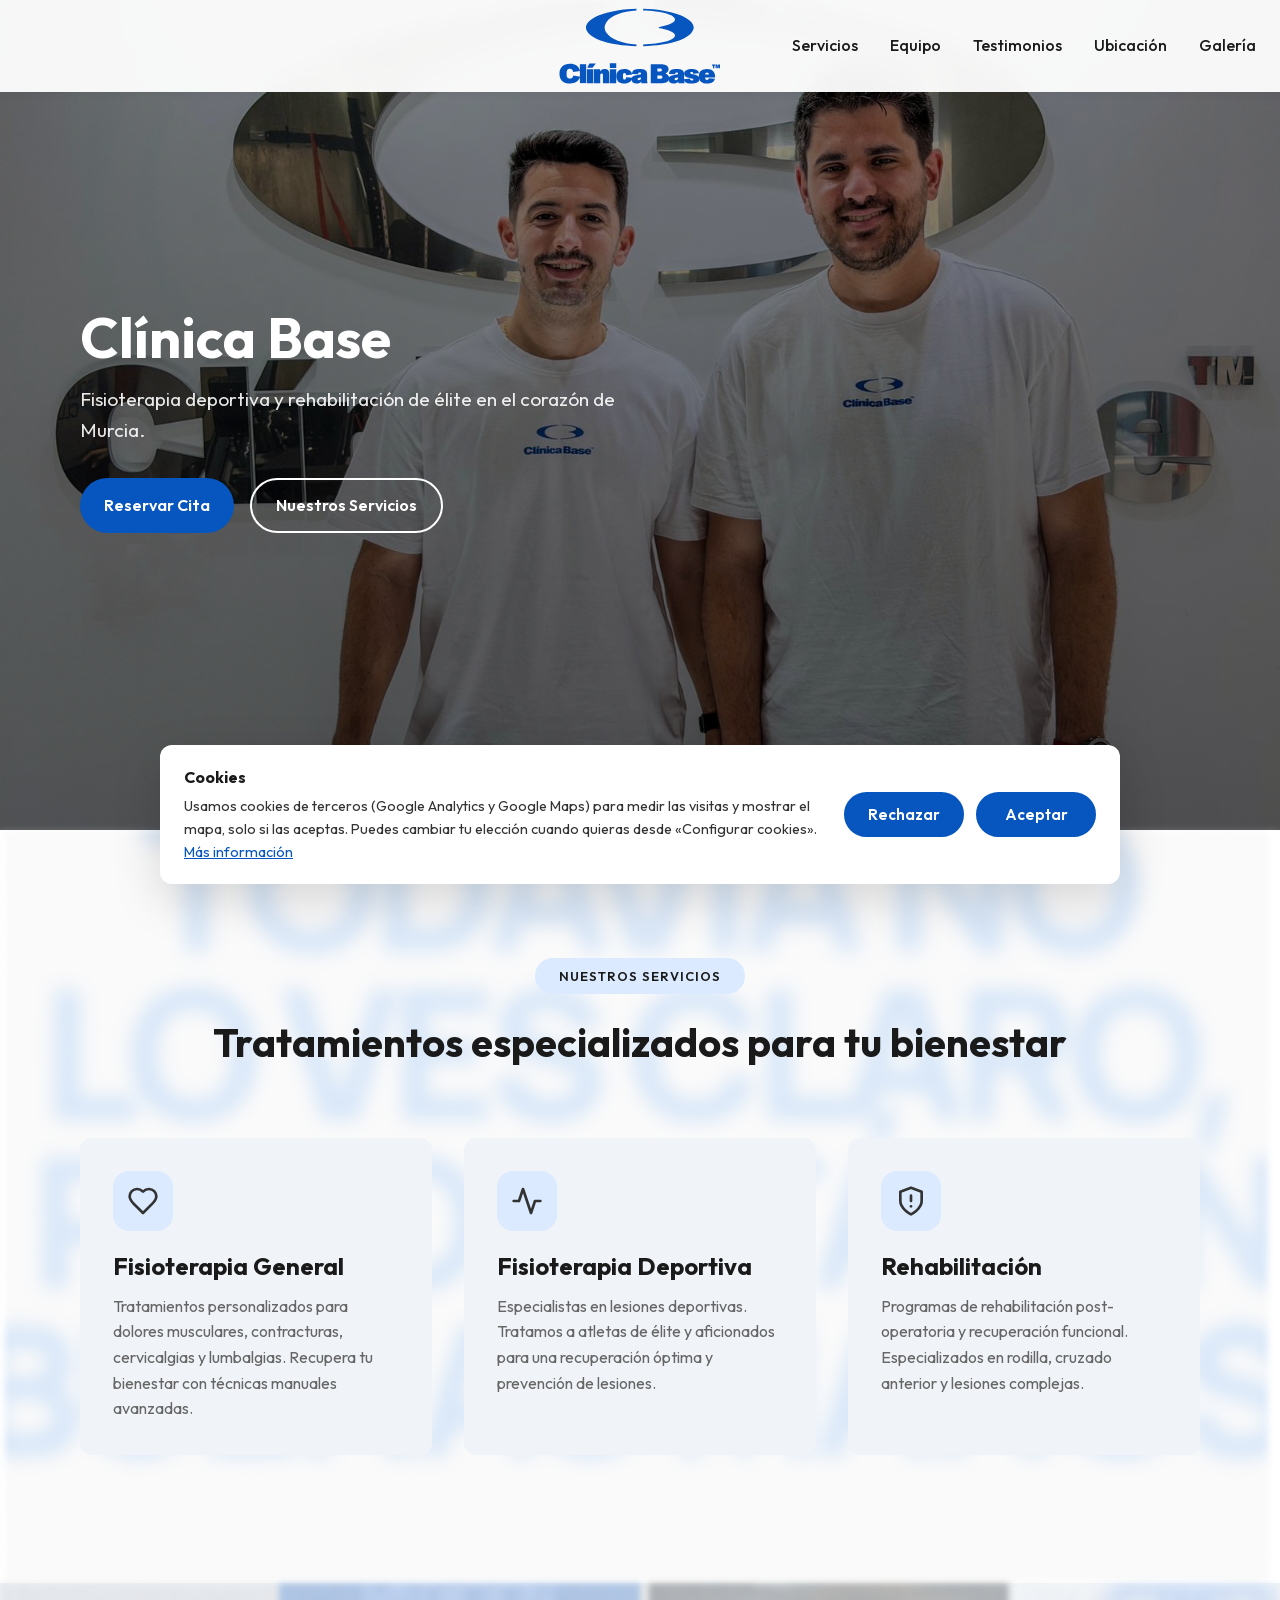
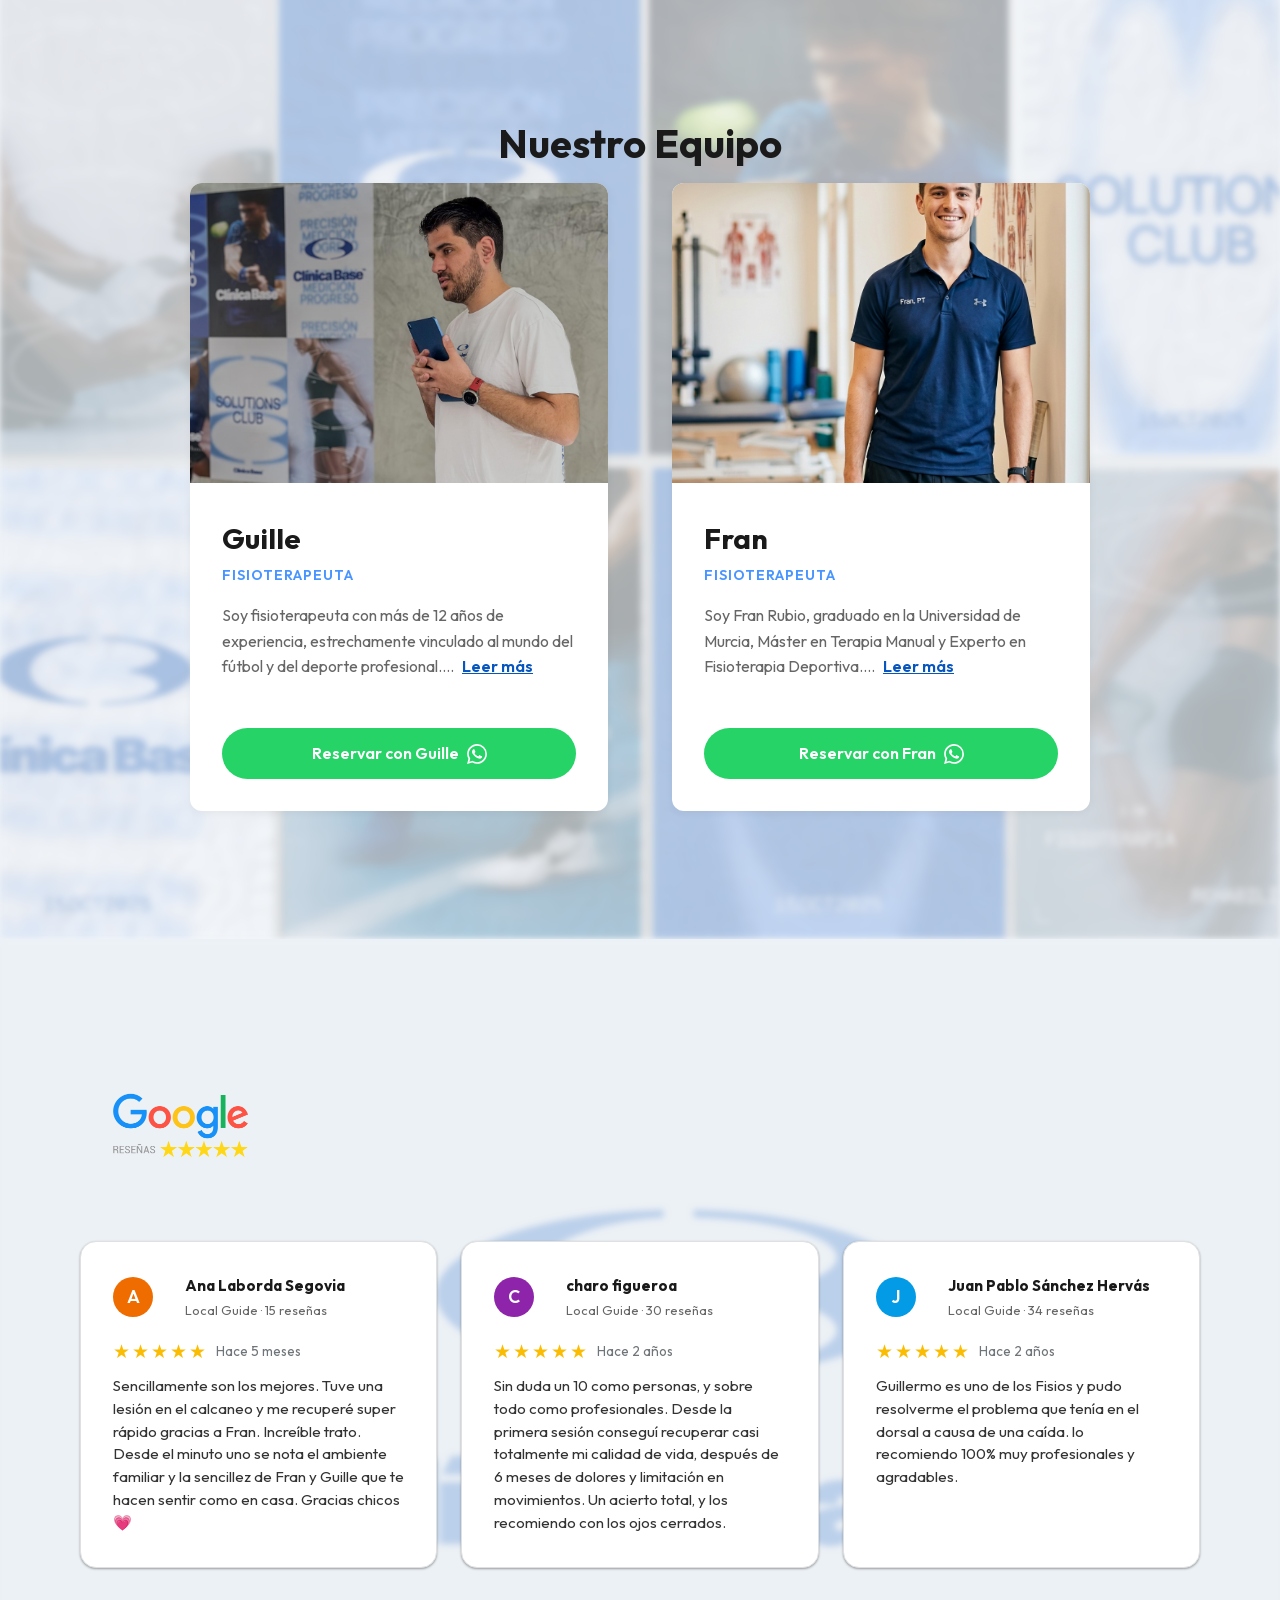
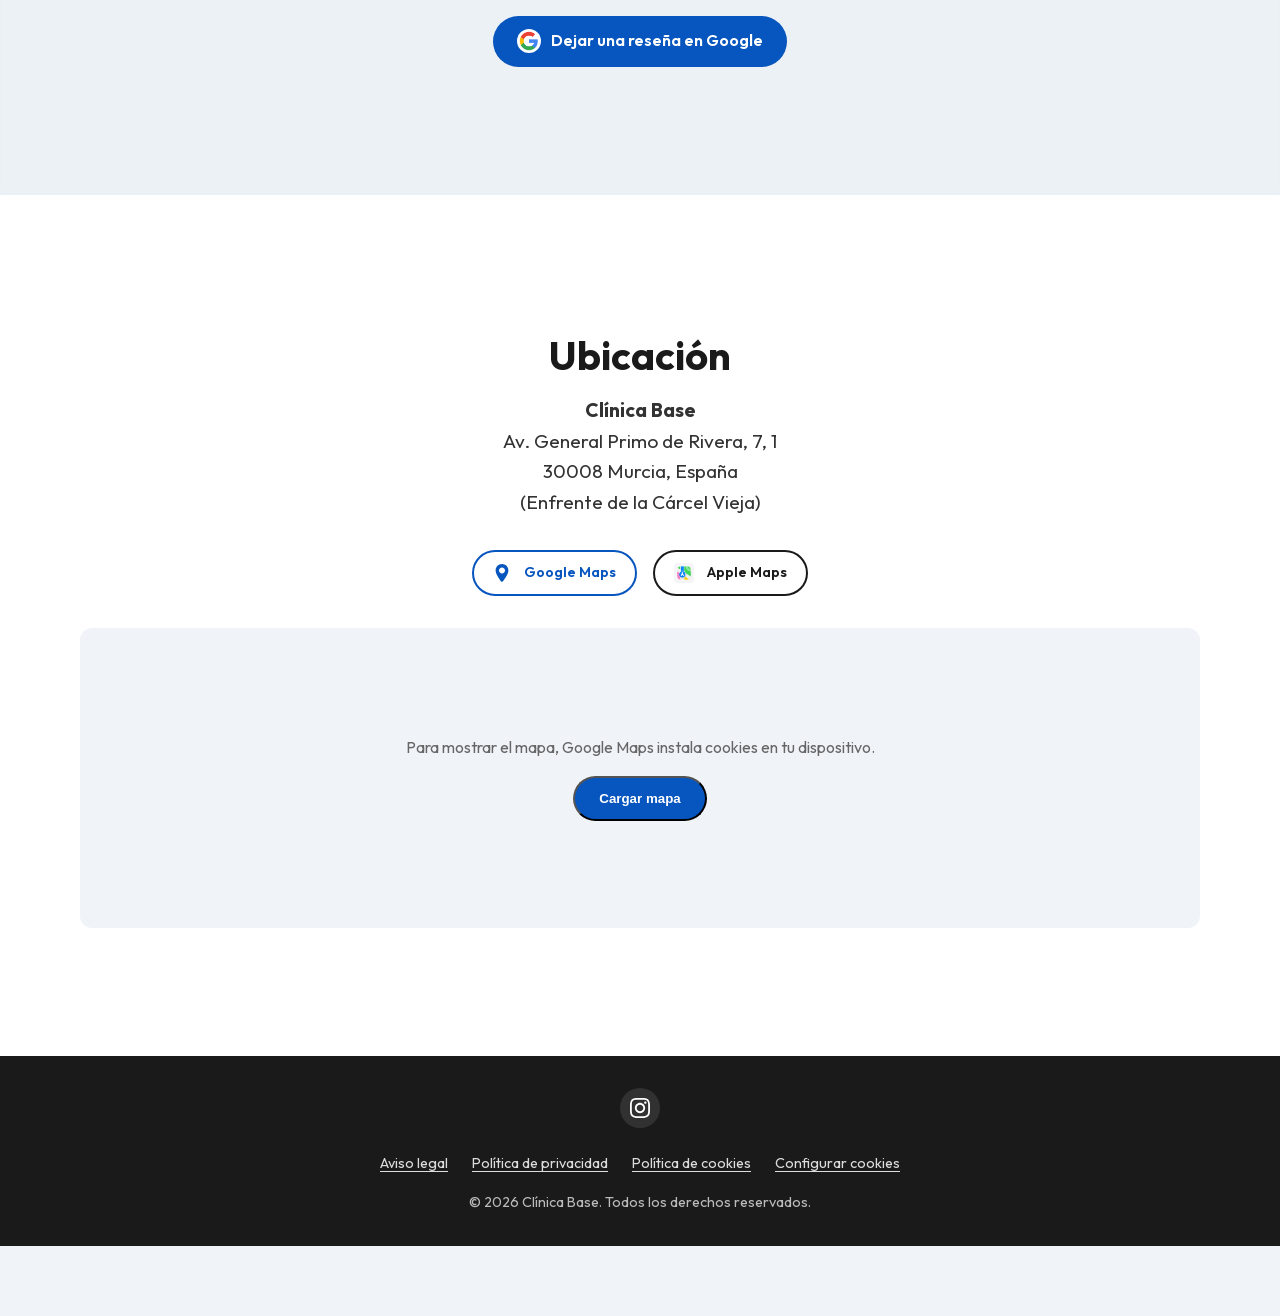
<file: index.html>
<!DOCTYPE html>
<html lang="es">

<head>
    <meta charset="UTF-8">
    <meta name="viewport" content="width=device-width, initial-scale=1.0">
    <title>Clínica Base | Fisioterapia Deportiva y Rehabilitación en Murcia</title>
    <meta name="description"
        content="Clínica de fisioterapia deportiva en Murcia. Especialistas en rehabilitación, lesiones deportivas y recuperación post-operatoria. Fisioterapeutas de élite: Guille (UCAM Murcia CF) y Fran (fisio de Carlos Alcaraz). Reserva tu cita.">
    <meta name="keywords" content="fisioterapia Murcia, fisioterapeuta Murcia, fisioterapia deportiva, rehabilitación deportiva Murcia, clínica fisioterapia Murcia, lesiones deportivas, recuperación muscular, fisio Murcia, Clínica Base, fisioterapia Carlos Alcaraz">
    <meta name="author" content="Clínica Base">
    <meta name="robots" content="index, follow">
    <link rel="canonical" href="https://clinicabase.es/">

    <!-- Open Graph / Facebook -->
    <meta property="og:type" content="website">
    <meta property="og:url" content="https://clinicabase.es/">
    <meta property="og:title" content="Clínica Base | Fisioterapia Deportiva y Rehabilitación en Murcia">
    <meta property="og:description"
        content="Clínica de fisioterapia deportiva en Murcia. Especialistas en rehabilitación, lesiones deportivas y recuperación. Fisioterapeutas de élite. Reserva tu cita.">
    <meta property="og:image" content="https://clinicabase.es/assets/images/logo_social.png">
    <meta property="og:locale" content="es_ES">
    <meta property="og:site_name" content="Clínica Base">

    <!-- Twitter -->
    <meta property="twitter:card" content="summary_large_image">
    <meta property="twitter:url" content="https://clinicabase.es/">
    <meta property="twitter:title" content="Clínica Base | Fisioterapia Deportiva y Rehabilitación en Murcia">
    <meta property="twitter:description"
        content="Clínica de fisioterapia deportiva en Murcia. Especialistas en rehabilitación y lesiones deportivas. Reserva tu cita.">
    <meta property="twitter:image" content="https://clinicabase.es/assets/images/logo_social.png">

    <!-- Schema.org JSON-LD (Google Rich Results) -->
    <script type="application/ld+json">
    {
        "@context": "https://schema.org",
        "@type": "MedicalBusiness",
        "name": "Clínica Base",
        "description": "Clínica de fisioterapia deportiva en Murcia especializada en rehabilitación, lesiones deportivas y recuperación post-operatoria.",
        "url": "https://clinicabase.es",
        "telephone": ["+34646337399", "+34606063114"],
        "address": {
            "@type": "PostalAddress",
            "streetAddress": "Av. General Primo de Rivera, 7, 1",
            "addressLocality": "Murcia",
            "postalCode": "30008",
            "addressCountry": "ES"
        },
        "geo": {
            "@type": "GeoCoordinates",
            "latitude": 37.9834,
            "longitude": -1.1267
        },
        "image": "https://clinicabase.es/assets/images/logo_social.png",
        "priceRange": "$$",
        "openingHoursSpecification": {
            "@type": "OpeningHoursSpecification",
            "dayOfWeek": ["Monday", "Tuesday", "Wednesday", "Thursday", "Friday"],
            "opens": "09:00",
            "closes": "21:00"
        },
        "aggregateRating": {
            "@type": "AggregateRating",
            "ratingValue": "5.0",
            "reviewCount": "3"
        },
        "employee": [
            {
                "@type": "Person",
                "name": "Guille",
                "jobTitle": "Fisioterapeuta",
                "description": "Fisioterapeuta con más de 12 años de experiencia, especializado en lesiones de rodilla y fútbol profesional."
            },
            {
                "@type": "Person",
                "name": "Fran Rubio",
                "jobTitle": "Fisioterapeuta",
                "description": "Graduado en la Universidad de Murcia, Máster en Terapia Manual, fisioterapeuta de Carlos Alcaraz."
            }
        ],
        "medicalSpecialty": ["SportsMedicine", "PhysicalTherapy"],
        "sameAs": [
            "https://www.instagram.com/clinicabasefisioterapia/"
        ]
    }
    </script>

    <link rel="icon" type="image/svg+xml" href="assets/images/symbol.svg">
    <link rel="preload" href="assets/fonts/outfit-latin.woff2" as="font" type="font/woff2" crossorigin>
    <link rel="stylesheet" href="css/style.css?v=6">
</head>

<body>

    <header class="header">
        <div class="container header__container">
            <a href="#" class="logo">
                <img src="assets/images/logo.svg" alt="Clínica Base" class="header__logo-img">
            </a>
            <nav class="nav">
                <ul class="nav__list">
                    <li class="nav__item"><a href="#servicios" class="nav__link">Servicios</a></li>
                    <li class="nav__item"><a href="#equipo" class="nav__link">Equipo</a></li>
                    <li class="nav__item"><a href="#testimonios" class="nav__link">Testimonios</a></li>
                    <li class="nav__item"><a href="#ubicacion" class="nav__link">Ubicación</a></li>
                    <li class="nav__item"><a href="galeria.html" class="nav__link">Galería</a></li>
                </ul>
            </nav>
            <button class="nav-toggle" aria-label="Abrir menú">
                <span class="hamburger"></span>
            </button>
        </div>
    </header>

    <main>
        <section class="hero">
            <div class="hero__bg"></div>
            <div class="container hero__container">
                <div class="hero__content">
                    <h1 class="hero__title">Clínica Base</h1>
                    <p class="hero__subtitle">Fisioterapia deportiva y rehabilitación de élite en el corazón de Murcia.
                    </p>
                    <div class="hero__actions">
                        <a href="#equipo" class="btn btn--primary">Reservar Cita</a>
                        <a href="#servicios" class="btn btn--outline">Nuestros Servicios</a>
                    </div>
                </div>
            </div>
        </section>

        <section id="servicios" class="section services">
            <div class="container">
                <div class="section__header" style="text-align: center; margin-bottom: 4rem;">
                    <span class="badge">NUESTROS SERVICIOS</span>
                    <h2 class="section__title">Tratamientos especializados para tu bienestar</h2>
                </div>

                <div class="services__grid">
                    <article class="service-card">
                        <div class="service-card__icon-wrapper">
                            <svg class="service-card__icon" viewBox="0 0 24 24" fill="none" stroke="currentColor"
                                stroke-width="2" stroke-linecap="round" stroke-linejoin="round">
                                <path
                                    d="M19 14c1.49-1.46 3-3.21 3-5.5A5.5 5.5 0 0 0 16.5 3c-1.76 0-3 .5-4.5 2-1.5-1.5-2.74-2-4.5-2A5.5 5.5 0 0 0 2 8.5c0 2.3 1.5 4.05 3 5.5l7 7Z" />
                            </svg>
                        </div>
                        <h3 class="service-card__title">Fisioterapia General</h3>
                        <p class="service-card__desc">Tratamientos personalizados para dolores musculares, contracturas,
                            cervicalgias y lumbalgias. Recupera tu bienestar con técnicas manuales avanzadas.</p>
                    </article>

                    <article class="service-card">
                        <div class="service-card__icon-wrapper">
                            <svg class="service-card__icon" viewBox="0 0 24 24" fill="none" stroke="currentColor"
                                stroke-width="2" stroke-linecap="round" stroke-linejoin="round">
                                <path d="M22 12h-4l-3 9L9 3l-3 9H2" />
                            </svg>
                        </div>
                        <h3 class="service-card__title">Fisioterapia Deportiva</h3>
                        <p class="service-card__desc">Especialistas en lesiones deportivas. Tratamos a atletas de élite
                            y aficionados para una recuperación óptima y prevención de lesiones.</p>
                    </article>

                    <article class="service-card">
                        <div class="service-card__icon-wrapper">
                            <svg class="service-card__icon" viewBox="0 0 24 24" fill="none" stroke="currentColor"
                                stroke-width="2" stroke-linecap="round" stroke-linejoin="round">
                                <path d="M12 22s8-4 8-10V5l-8-3-8 3v7c0 6 8 10 8 10z" />
                                <path d="M12 8v4" />
                                <path d="M12 16h.01" />
                            </svg>
                        </div>
                        <h3 class="service-card__title">Rehabilitación</h3>
                        <p class="service-card__desc">Programas de rehabilitación post-operatoria y recuperación
                            funcional. Especializados en rodilla, cruzado anterior y lesiones complejas.</p>
                    </article>
                </div>
            </div>
        </section>

        <section id="equipo" class="section team">
            <div class="container">
                <h2 class="section__title">Nuestro Equipo</h2>

                <div class="team__grid">
                    <!-- Guille -->
                    <article class="team-card">
                        <div class="team-card__image-wrapper">
                            <img src="assets/images/guille.png" alt="Guille - Fisioterapeuta deportivo en Clínica Base Murcia" class="team-card__image">
                        </div>
                        <div class="team-card__content">
                            <h3 class="team-card__name">Guille</h3>
                            <p class="team-card__role">Fisioterapeuta</p>
                            <p class="team-card__bio">
                                <span class="bio-short">Soy fisioterapeuta con más de 12 años de experiencia,
                                    estrechamente vinculado al mundo del fútbol y del deporte profesional.</span><span
                                    class="bio-dots">...</span><span class="bio-long" style="display: none;"><br><br>A
                                    lo largo de mi trayectoria he trabajado con deportistas de élite y he formado parte
                                    del equipo del UCAM Murcia Club de Fútbol, acompañando a jugadores en procesos de
                                    recuperación y optimización del rendimiento.<br><br>Estoy especializado en lesiones
                                    de rodilla, abordando cada caso de manera individualizada y basada en la evidencia.
                                    Me apasiona la fisioterapia y el ejercicio como herramientas fundamentales no solo
                                    para recuperar, sino también para prevenir lesiones y potenciar el rendimiento
                                    deportivo.</span>
                                <button class="read-more-btn"
                                    style="background: none; border: none; color: var(--color-primary); font-weight: 600; cursor: pointer; text-decoration: underline; padding: 0 0 0 5px; font-family: inherit; font-size: inherit;">Leer
                                    más</button>
                            </p>
                            <a href="https://wa.me/34646337399?text=Hola%20Guille,%20me%20gustaría%20reservar%20una%20cita."
                                target="_blank" class="btn btn--whatsapp">
                                <span>Reservar con Guille</span>
                                <svg class="whatsapp-icon" viewBox="0 0 24 24" fill="currentColor">
                                    <path
                                        d="M17.472 14.382c-.297-.149-1.758-.867-2.03-.967-.273-.099-.471-.148-.67.15-.197.297-.767.966-.94 1.164-.173.199-.347.223-.644.075-.297-.15-1.255-.463-2.39-1.475-.883-.788-1.48-1.761-1.653-2.059-.173-.297-.018-.458.13-.606.134-.133.298-.347.446-.52.149-.174.198-.298.298-.497.099-.198.05-.371-.025-.52-.075-.149-.669-1.612-.916-2.207-.242-.579-.487-.5-.669-.51-.173-.008-.371-.01-.57-.01-.198 0-.52.074-.792.372-.272.297-1.04 1.016-1.04 2.479 0 1.462 1.065 2.875 1.213 3.074.149.198 2.096 3.2 5.077 4.487.709.306 1.262.489 1.694.625.712.227 1.36.195 1.871.118.571-.085 1.758-.719 2.006-1.413.248-.694.248-1.289.173-1.413-.074-.124-.272-.198-.57-.347m-5.421 7.403h-.004a9.87 9.87 0 01-5.031-1.378l-.361-.214-3.741.982.998-3.648-.235-.374a9.86 9.86 0 01-1.51-5.26c.001-5.45 4.436-9.884 9.888-9.884 2.64 0 5.122 1.03 6.988 2.898a9.825 9.825 0 012.893 6.994c-.003 5.45-4.437 9.884-9.885 9.884m8.413-18.297A11.815 11.815 0 0012.05 0C5.495 0 .16 5.335.157 11.892c0 2.096.547 4.142 1.588 5.945L.057 24l6.305-1.654a11.882 11.882 0 005.683 1.448h.005c6.554 0 11.89-5.335 11.893-11.893a11.821 11.821 0 00-3.48-8.413" />
                                </svg>
                            </a>
                        </div>
                    </article>

                    <!-- Fran -->
                    <article class="team-card">
                        <div class="team-card__image-wrapper">
                            <img src="assets/images/fran.png" alt="Fran Rubio - Fisioterapeuta deportivo y fisio de Carlos Alcaraz en Clínica Base Murcia" class="team-card__image">
                        </div>
                        <div class="team-card__content">
                            <h3 class="team-card__name">Fran</h3>
                            <p class="team-card__role">Fisioterapeuta</p>
                            <p class="team-card__bio">
                                <span class="bio-short">Soy Fran Rubio, graduado en la Universidad de Murcia, Máster en
                                    Terapia Manual y Experto en Fisioterapia Deportiva.</span><span
                                    class="bio-dots">...</span><span class="bio-long"
                                    style="display: none;"><br><br>Trabajo como fisioterapeuta en Clínica Base y con
                                    Carlos Alcaraz, desarrollando mi labor tanto en el ámbito del alto rendimiento como
                                    en la práctica clínica diaria.<br><br>Mi enfoque de trabajo se basa en una
                                    valoración individualizada y en el ejercicio terapéutico como pilar fundamental del
                                    tratamiento. Aplico la misma metodología que utilizo en el deporte profesional a
                                    cualquier persona que quiera mejorar su salud, recuperarse de una lesión o potenciar
                                    su rendimiento, porque no es necesario ser deportista de élite para recibir un
                                    tratamiento de máximo nivel.</span>
                                <button class="read-more-btn"
                                    style="background: none; border: none; color: var(--color-primary); font-weight: 600; cursor: pointer; text-decoration: underline; padding: 0 0 0 5px; font-family: inherit; font-size: inherit;">Leer
                                    más</button>
                            </p>
                            <a href="https://wa.me/34606063114?text=Hola%20Fran,%20me%20gustaría%20reservar%20una%20cita."
                                target="_blank" class="btn btn--whatsapp">
                                <span>Reservar con Fran</span>
                                <svg class="whatsapp-icon" viewBox="0 0 24 24" fill="currentColor">
                                    <path
                                        d="M17.472 14.382c-.297-.149-1.758-.867-2.03-.967-.273-.099-.471-.148-.67.15-.197.297-.767.966-.94 1.164-.173.199-.347.223-.644.075-.297-.15-1.255-.463-2.39-1.475-.883-.788-1.48-1.761-1.653-2.059-.173-.297-.018-.458.13-.606.134-.133.298-.347.446-.52.149-.174.198-.298.298-.497.099-.198.05-.371-.025-.52-.075-.149-.669-1.612-.916-2.207-.242-.579-.487-.5-.669-.51-.173-.008-.371-.01-.57-.01-.198 0-.52.074-.792.372-.272.297-1.04 1.016-1.04 2.479 0 1.462 1.065 2.875 1.213 3.074.149.198 2.096 3.2 5.077 4.487.709.306 1.262.489 1.694.625.712.227 1.36.195 1.871.118.571-.085 1.758-.719 2.006-1.413.248-.694.248-1.289.173-1.413-.074-.124-.272-.198-.57-.347m-5.421 7.403h-.004a9.87 9.87 0 01-5.031-1.378l-.361-.214-3.741.982.998-3.648-.235-.374a9.86 9.86 0 01-1.51-5.26c.001-5.45 4.436-9.884 9.888-9.884 2.64 0 5.122 1.03 6.988 2.898a9.825 9.825 0 012.893 6.994c-.003 5.45-4.437 9.884-9.885 9.884m8.413-18.297A11.815 11.815 0 0012.05 0C5.495 0 .16 5.335.157 11.892c0 2.096.547 4.142 1.588 5.945L.057 24l6.305-1.654a11.882 11.882 0 005.683 1.448h.005c6.554 0 11.89-5.335 11.893-11.893a11.821 11.821 0 00-3.48-8.413" />
                                </svg>
                            </a>
                        </div>
                    </article>
                </div>
            </div>
        </section>

        <section id="testimonios" class="section testimonials">
            <div class="container">
                <div class="section__header" style="text-align: center; margin-bottom: 3rem;">
                    <img src="assets/images/google-reviews-logo.png" alt="Google Reseñas"
                        style="max-width: 200px; height: auto;">
                    <!-- <h2 class="section__title" style="margin-top: 1rem;">Lo que dicen nuestros pacientes</h2> -->
                </div>

                <div class="testimonials__grid"
                    style="grid-template-columns: repeat(auto-fit, minmax(300px, 1fr)); gap: 1.5rem;">
                    <!-- Review 1 -->
                    <article class="google-review-card">
                        <div class="review-header">
                            <div class="review-avatar" style="background-color: #EF6C00;">A</div> <!-- Ana - Orange -->
                            <div class="review-info">
                                <h4 class="review-name">Ana Laborda Segovia</h4>
                                <span class="review-meta">Local Guide · 15 reseñas</span>
                            </div>
                        </div>
                        <div style="display: flex; align-items: center; gap: 8px; margin-bottom: 8px;">
                            <div class="review-stars" style="margin-bottom: 0;">★★★★★</div>
                            <span style="font-size: 0.85rem; color: #70757a;">Hace 5 meses</span>
                        </div>
                        <p class="review-text">Sencillamente son los mejores. Tuve una lesión en el calcaneo y me
                            recuperé super rápido gracias a Fran. Increíble trato. Desde el minuto uno se nota el
                            ambiente familiar y la sencillez de Fran y Guille que te hacen sentir como en casa. Gracias
                            chicos 💗</p>
                    </article>

                    <!-- Review 2 -->
                    <article class="google-review-card">
                        <div class="review-header">
                            <div class="review-avatar" style="background-color: #8E24AA;">C</div>
                            <!-- Charo - Purple -->
                            <div class="review-info">
                                <h4 class="review-name">charo figueroa</h4>
                                <span class="review-meta">Local Guide · 30 reseñas</span>
                            </div>
                        </div>
                        <div style="display: flex; align-items: center; gap: 8px; margin-bottom: 8px;">
                            <div class="review-stars" style="margin-bottom: 0;">★★★★★</div>
                            <span style="font-size: 0.85rem; color: #70757a;">Hace 2 años</span>
                        </div>
                        <p class="review-text">Sin duda un 10 como personas, y sobre todo como profesionales. Desde la
                            primera sesión conseguí recuperar casi totalmente mi calidad de vida, después de 6 meses de
                            dolores y limitación en movimientos. Un acierto total, y los recomiendo con los ojos
                            cerrados.</p>
                    </article>

                    <!-- Review 3 -->
                    <article class="google-review-card">
                        <div class="review-header">
                            <div class="review-avatar" style="background-color: #039BE5;">J</div> <!-- Juan - Blue -->
                            <div class="review-info">
                                <h4 class="review-name">Juan Pablo Sánchez Hervás</h4>
                                <span class="review-meta">Local Guide · 34 reseñas</span>
                            </div>
                        </div>
                        <div style="display: flex; align-items: center; gap: 8px; margin-bottom: 8px;">
                            <div class="review-stars" style="margin-bottom: 0;">★★★★★</div>
                            <span style="font-size: 0.85rem; color: #70757a;">Hace 2 años</span>
                        </div>
                        <p class="review-text">Guillermo es uno de los Fisios y pudo resolverme el problema que tenía en
                            el dorsal a causa de una caída. lo recomiendo 100% muy profesionales y agradables.</p>
                    </article>
                </div>

                <div class="testimonials__actions" style="text-align: center; margin-top: 3rem;">
                    <a href="https://www.google.com/search?sca_esv=bdb61428d65a36dc&sxsrf=ANbL-n5vr040ncSISOF_jvynKpJ5XTrlpA:1770635804321&si=AL3DRZEsmMGCryMMFSHJ3StBhOdZ2-6yYkXd_doETEE1OR-qOQmxVSshDfvoLf5lpf629kgC_wInQroK0cKHT17ag6WRKBAdiy0ap52zofIM9T0hixQTO455Onse60YNAkxurTn8G7xI&q=Cl%C3%ADnicabase+Rese%C3%B1as&sa=X&ved=2ahUKEwiFp5KxpMySAxU28ckDHanvAqMQ0bkNegQIOBAF&biw=1920&bih=919&dpr=1"
                        target="_blank" class="btn btn--primary"
                        style="display: inline-flex; align-items: center; gap: 10px;">
                        <img src="assets/images/google-g-logo.png" alt="Google G"
                            width="24" height="24" style="background: white; border-radius: 50%; padding: 2px;">
                        Dejar una reseña en Google
                    </a>
                </div>
            </div>
        </section>

        <section id="ubicacion" class="section location">
            <div class="container location__container">
                <div class="location__info">
                    <h2 class="section__title">Ubicación</h2>
                    <p class="location__address">
                        <strong>Clínica Base</strong><br>
                        Av. General Primo de Rivera, 7, 1<br>
                        30008 Murcia, España<br>
                        (Enfrente de la Cárcel Vieja)
                    </p>

                    <div class="location__actions"
                        style="margin-bottom: 2rem; display: flex; gap: 1rem; justify-content: center; flex-wrap: wrap;">
                        <a href="https://www.google.com/maps/search/?api=1&query=Av.+General+Primo+de+Rivera,+7,+30008+Murcia"
                            target="_blank" class="btn btn--outline"
                            style="color: var(--color-primary); border-color: var(--color-primary); font-size: 0.9rem; padding: 0.6rem 1.2rem;">
                            <svg viewBox="0 0 24 24" width="18" height="18" fill="currentColor"
                                style="margin-right: 5px;">
                                <path
                                    d="M12 0C7.31 0 3.5 3.81 3.5 8.5c0 5.42 7.23 14.56 7.56 14.96.2.25.5.39.81.39s.61-.14.81-.39C13.27 23.06 20.5 13.92 20.5 8.5 20.5 3.81 16.69 0 12 0zm0 12.5c-2.21 0-4-1.79-4-4s1.79-4 4-4 4 1.79 4 4-1.79 4-4 4z" />
                            </svg>
                            Google Maps
                        </a>
                        <a href="http://maps.apple.com/?q=Av.+General+Primo+de+Rivera,+7,+30008+Murcia" target="_blank"
                            class="btn btn--outline"
                            style="color: var(--color-dark); border-color: var(--color-dark); font-size: 0.9rem; padding: 0.6rem 1.2rem;">
                            <img src="assets/images/apple-maps.jpg" alt="Apple Maps"
                                width="20" height="20"
                                style="margin-right: 5px; border-radius: 4px; object-fit: cover;">
                            Apple Maps
                        </a>
                    </div>

                    <div class="location__map-placeholder" style="padding: 0; overflow: hidden;">
                        <div class="map-consent" data-map-consent>
                            <p>Para mostrar el mapa, Google Maps instala cookies en tu dispositivo.</p>
                            <button type="button" class="btn btn--primary map-consent__btn" data-map-load>Cargar mapa</button>
                        </div>
                        <iframe width="100%" height="100%" frameborder="0" title="Mapa de Clínica Base en Google Maps"
                            style="border:0; width: 100%; height: 100%; display: none;"
                            data-src="https://maps.google.com/maps?q=Av.+General+Primo+de+Rivera,+7,+30008+Murcia&t=&z=15&ie=UTF8&iwloc=&output=embed"
                            allowfullscreen>
                        </iframe>
                    </div>
                </div>
            </div>
        </section>
    </main>

    <footer class="footer">
        <div class="container footer__container">
            <div class="footer__social">
                <a href="https://www.instagram.com/clinicabasefisioterapia/" target="_blank" class="social-link"
                    aria-label="Síguenos en Instagram">
                    <svg xmlns="http://www.w3.org/2000/svg" width="24" height="24" viewBox="0 0 24 24"
                        fill="currentColor">
                        <path
                            d="M12 2.163c3.204 0 3.584.012 4.85.07 3.252.148 4.771 1.691 4.919 4.919.058 1.265.069 1.645.069 4.849 0 3.205-.012 3.584-.069 4.849-.149 3.225-1.664 4.771-4.919 4.919-1.266.058-1.644.07-4.85.07-3.204 0-3.584-.012-4.849-.07-3.26-.149-4.771-1.699-4.919-4.92-.058-1.265-.07-1.644-.07-4.849 0-3.204.013-3.583.07-4.849.149-3.227 1.664-4.771 4.919-4.919 1.266-.057 1.645-.069 4.849-.069zm0-2.163c-3.259 0-3.667.014-4.947.072-4.358.2-6.78 2.618-6.98 6.98-.059 1.281-.073 1.689-.073 4.948 0 3.259.014 3.668.072 4.948.2 4.358 2.618 6.78 6.98 6.98 1.281.058 1.689.072 4.948.072 3.259 0 3.668-.014 4.948-.072 4.354-.2 6.782-2.618 6.979-6.98.059-1.28.073-1.689.073-4.948 0-3.259-.014-3.667-.072-4.947-.196-4.354-2.617-6.78-6.979-6.98-1.281-.059-1.69-.073-4.949-.073zm0 5.838c-3.403 0-6.162 2.759-6.162 6.162s2.759 6.163 6.162 6.163 6.162-2.759 6.162-6.163c0-3.403-2.759-6.162-6.162-6.162zm0 10.162c-2.209 0-4-1.79-4-4 0-2.209 1.791-4 4-4s4 1.791 4 4c0 2.21-1.791 4-4 4zm6.406-11.845c-.796 0-1.441.645-1.441 1.44s.645 1.44 1.441 1.44c.795 0 1.439-.645 1.439-1.44s-.644-1.44-1.439-1.44z" />
                    </svg>
                </a>
            </div>
            <nav class="footer__legal" aria-label="Información legal">
                <a href="aviso-legal.html">Aviso legal</a>
                <a href="politica-privacidad.html">Política de privacidad</a>
                <a href="politica-cookies.html">Política de cookies</a>
                <button type="button" class="footer__cookie-btn" data-cookie-settings>Configurar cookies</button>
            </nav>
            <p>&copy; 2026 Clínica Base. Todos los derechos reservados.</p>
        </div>
    </footer>

    <script src="js/cookies.js?v=1"></script>
    <script src="js/main.js?v=2"></script>
</body>

</html>
</file>
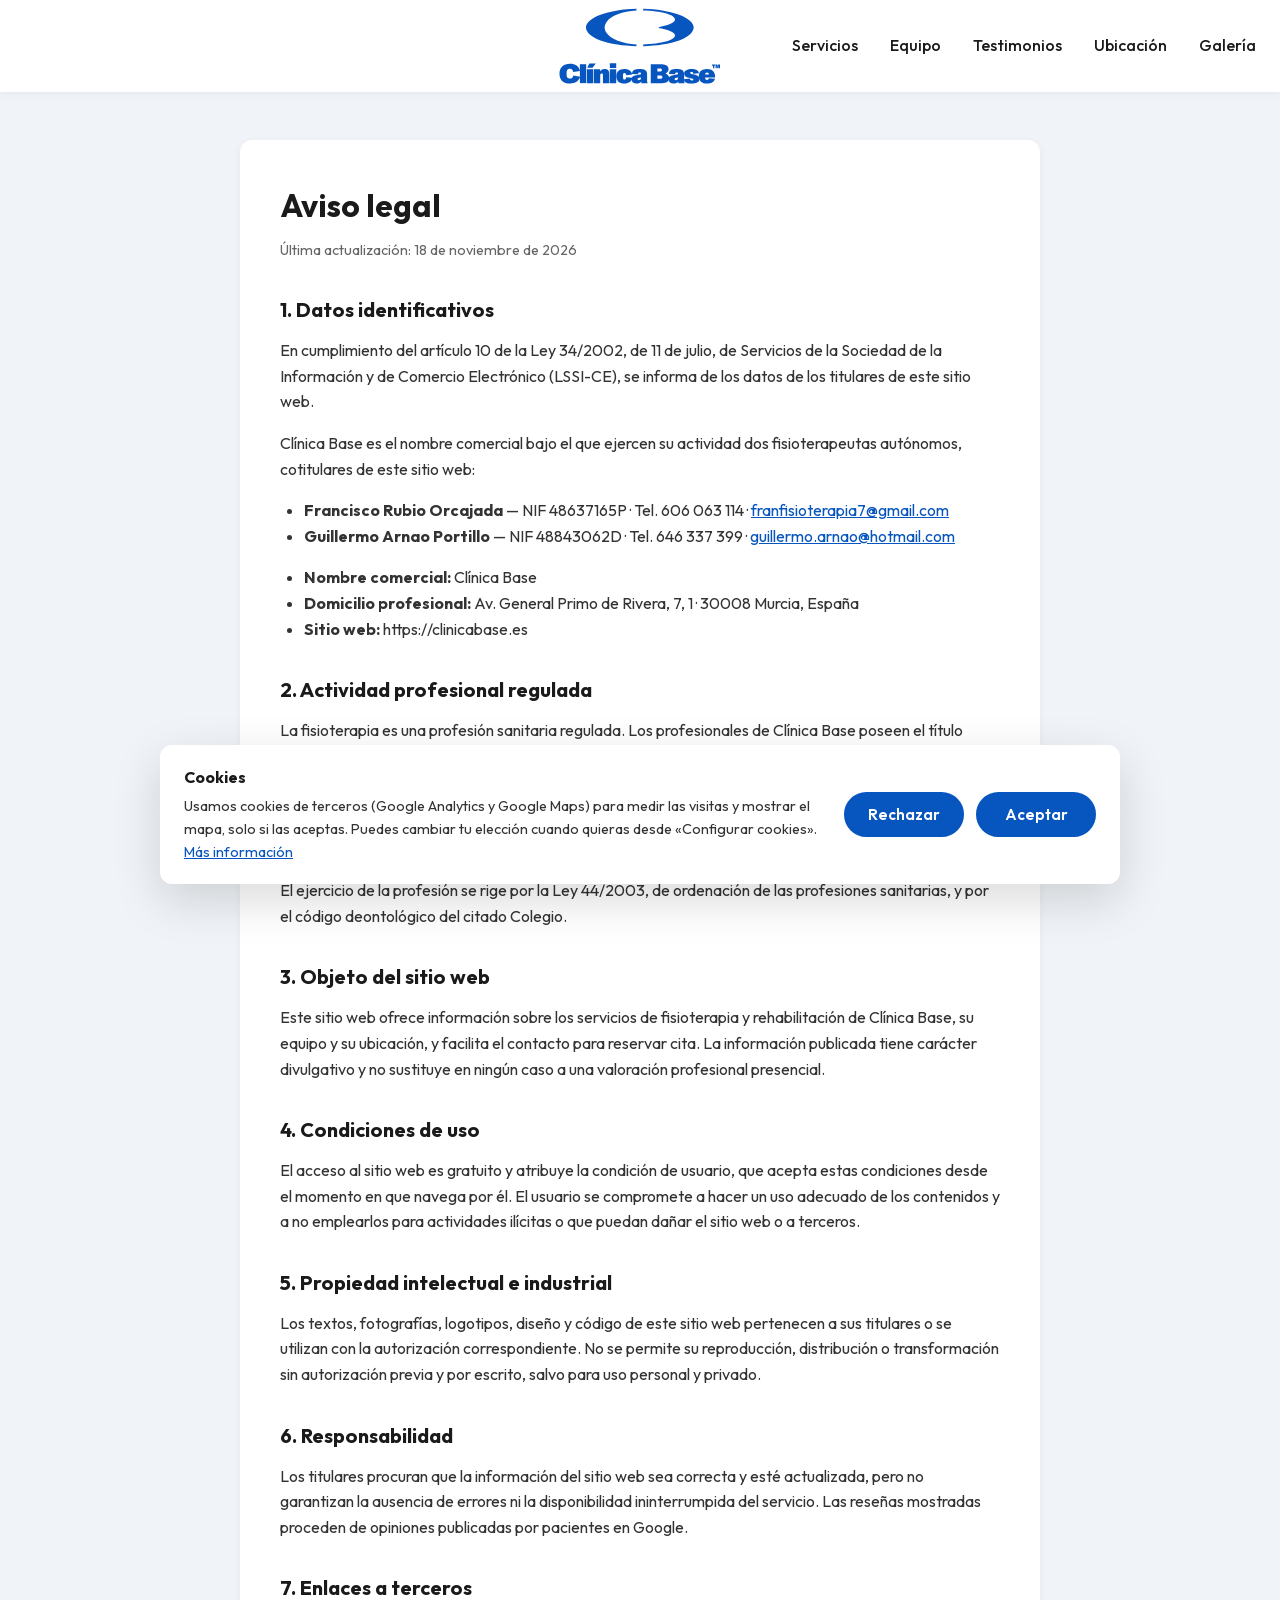
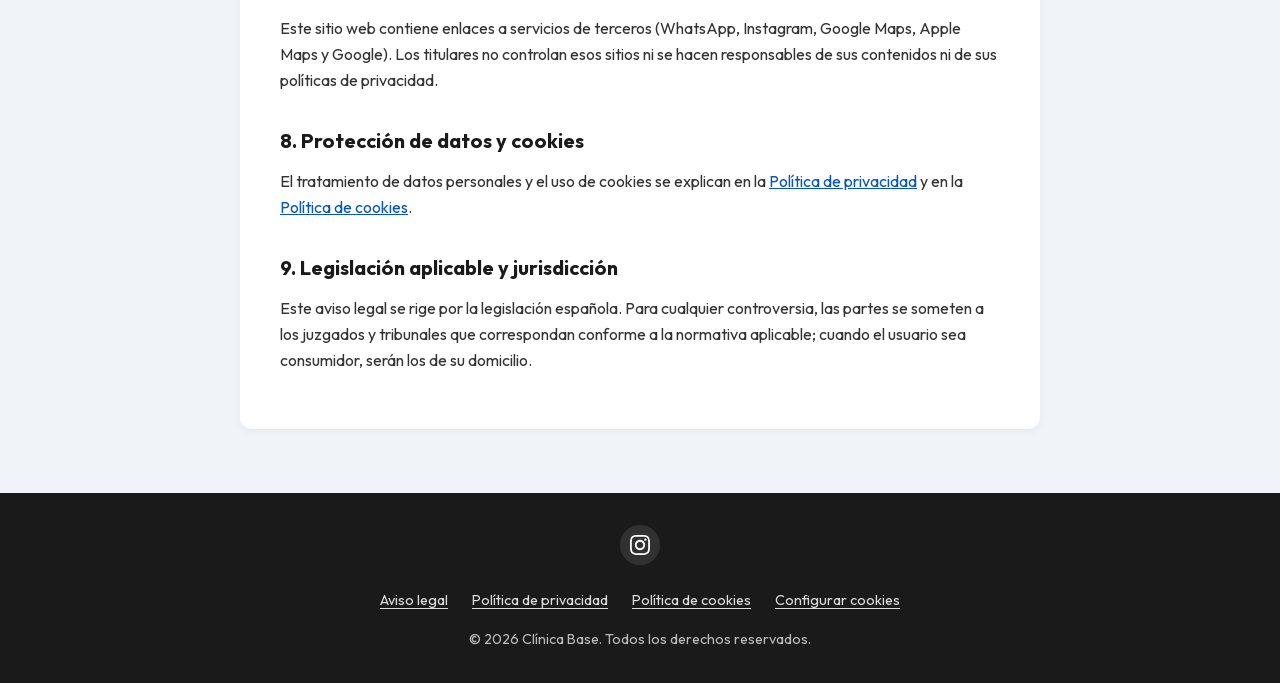
<file: aviso-legal.html>
<!DOCTYPE html>
<html lang="es">

<head>
    <meta charset="UTF-8">
    <meta name="viewport" content="width=device-width, initial-scale=1.0">
    <title>Aviso legal | Clínica Base</title>
    <meta name="description" content="Aviso legal de Clínica Base, clínica de fisioterapia en Murcia.">
    <link rel="canonical" href="https://clinicabase.es/aviso-legal">

    <link rel="icon" type="image/svg+xml" href="assets/images/symbol.svg">
    <link rel="preload" href="assets/fonts/outfit-latin.woff2" as="font" type="font/woff2" crossorigin>
    <link rel="stylesheet" href="css/style.css?v=6">
</head>

<body>

    <header class="header">
        <div class="container header__container">
            <a href="index.html" class="logo">
                <img src="assets/images/logo.svg" alt="Clínica Base" class="header__logo-img">
            </a>
            <nav class="nav">
                <ul class="nav__list">
                    <li class="nav__item"><a href="index.html#servicios" class="nav__link">Servicios</a></li>
                    <li class="nav__item"><a href="index.html#equipo" class="nav__link">Equipo</a></li>
                    <li class="nav__item"><a href="index.html#testimonios" class="nav__link">Testimonios</a></li>
                    <li class="nav__item"><a href="index.html#ubicacion" class="nav__link">Ubicación</a></li>
                    <li class="nav__item"><a href="galeria.html" class="nav__link">Galería</a></li>
                </ul>
            </nav>
            <button class="nav-toggle" aria-label="Abrir menú">
                <span class="hamburger"></span>
            </button>
        </div>
    </header>

    <main class="legal">
        <div class="container">
            <article class="legal__content">
                <h1>Aviso legal</h1>
                <p class="legal__updated">Última actualización: 18 de noviembre de 2026</p>

                <h2>1. Datos identificativos</h2>
                <p>En cumplimiento del artículo 10 de la Ley 34/2002, de 11 de julio, de Servicios de la Sociedad de la
                    Información y de Comercio Electrónico (LSSI-CE), se informa de los datos de los titulares de este sitio web.</p>
                <p>Clínica Base es el nombre comercial bajo el que ejercen su actividad dos fisioterapeutas autónomos,
                    cotitulares de este sitio web:</p>
                <ul>
                    <li><strong>Francisco Rubio Orcajada</strong> — NIF 48637165P · Tel. 606 063 114 · <a href="mailto:franfisioterapia7@gmail.com">franfisioterapia7@gmail.com</a></li>
                    <li><strong>Guillermo Arnao Portillo</strong> — NIF 48843062D · Tel. 646 337 399 · <a href="mailto:guillermo.arnao@hotmail.com">guillermo.arnao@hotmail.com</a></li>
                </ul>
                <ul>
                    <li><strong>Nombre comercial:</strong> Clínica Base</li>
                    <li><strong>Domicilio profesional:</strong> Av. General Primo de Rivera, 7, 1 · 30008 Murcia, España</li>
                    <li><strong>Sitio web:</strong> https://clinicabase.es</li>
                </ul>

                <h2>2. Actividad profesional regulada</h2>
                <p>La fisioterapia es una profesión sanitaria regulada. Los profesionales de Clínica Base poseen el título
                    oficial de Grado o Diplomatura en Fisioterapia, expedido en España, y están colegiados en el Ilustre
                    Colegio Oficial de Fisioterapeutas de la Región de Murcia:</p>
                <ul>
                    <li>Guillermo Arnao Portillo — n.º de colegiado 2031</li>
                    <li>Francisco Rubio Orcajada — n.º de colegiado 2735</li>
                </ul>
                <p>El ejercicio de la profesión se rige por la Ley 44/2003, de ordenación de las profesiones sanitarias, y
                    por el código deontológico del citado Colegio.</p>

                <h2>3. Objeto del sitio web</h2>
                <p>Este sitio web ofrece información sobre los servicios de fisioterapia y rehabilitación de Clínica Base,
                    su equipo y su ubicación, y facilita el contacto para reservar cita. La información publicada tiene
                    carácter divulgativo y no sustituye en ningún caso a una valoración profesional presencial.</p>

                <h2>4. Condiciones de uso</h2>
                <p>El acceso al sitio web es gratuito y atribuye la condición de usuario, que acepta estas condiciones
                    desde el momento en que navega por él. El usuario se compromete a hacer un uso adecuado de los
                    contenidos y a no emplearlos para actividades ilícitas o que puedan dañar el sitio web o a terceros.</p>

                <h2>5. Propiedad intelectual e industrial</h2>
                <p>Los textos, fotografías, logotipos, diseño y código de este sitio web pertenecen a sus titulares o se
                    utilizan con la autorización correspondiente. No se permite su reproducción, distribución o
                    transformación sin autorización previa y por escrito, salvo para uso personal y privado.</p>

                <h2>6. Responsabilidad</h2>
                <p>Los titulares procuran que la información del sitio web sea correcta y esté actualizada, pero no garantizan
                    la ausencia de errores ni la disponibilidad ininterrumpida del servicio. Las reseñas mostradas
                    proceden de opiniones publicadas por pacientes en Google.</p>

                <h2>7. Enlaces a terceros</h2>
                <p>Este sitio web contiene enlaces a servicios de terceros (WhatsApp, Instagram, Google Maps, Apple Maps y
                    Google). Los titulares no controlan esos sitios ni se hacen responsables de sus contenidos ni de sus
                    políticas de privacidad.</p>

                <h2>8. Protección de datos y cookies</h2>
                <p>El tratamiento de datos personales y el uso de cookies se explican en la
                    <a href="politica-privacidad.html">Política de privacidad</a> y en la
                    <a href="politica-cookies.html">Política de cookies</a>.</p>

                <h2>9. Legislación aplicable y jurisdicción</h2>
                <p>Este aviso legal se rige por la legislación española. Para cualquier controversia, las partes se someten
                    a los juzgados y tribunales que correspondan conforme a la normativa aplicable; cuando el usuario sea
                    consumidor, serán los de su domicilio.</p>
            </article>
        </div>
    </main>

    <footer class="footer">
        <div class="container footer__container">
            <div class="footer__social">
                <a href="https://www.instagram.com/clinicabasefisioterapia/" target="_blank" rel="noopener" class="social-link"
                    aria-label="Síguenos en Instagram">
                    <svg xmlns="http://www.w3.org/2000/svg" width="24" height="24" viewBox="0 0 24 24"
                        fill="currentColor">
                        <path
                            d="M12 2.163c3.204 0 3.584.012 4.85.07 3.252.148 4.771 1.691 4.919 4.919.058 1.265.069 1.645.069 4.849 0 3.205-.012 3.584-.069 4.849-.149 3.225-1.664 4.771-4.919 4.919-1.266.058-1.644.07-4.85.07-3.204 0-3.584-.012-4.849-.07-3.26-.149-4.771-1.699-4.919-4.92-.058-1.265-.07-1.644-.07-4.849 0-3.204.013-3.583.07-4.849.149-3.227 1.664-4.771 4.919-4.919 1.266-.057 1.645-.069 4.849-.069zm0-2.163c-3.259 0-3.667.014-4.947.072-4.358.2-6.78 2.618-6.98 6.98-.059 1.281-.073 1.689-.073 4.948 0 3.259.014 3.668.072 4.948.2 4.358 2.618 6.78 6.98 6.98 1.281.058 1.689.072 4.948.072 3.259 0 3.668-.014 4.948-.072 4.354-.2 6.782-2.618 6.979-6.98.059-1.28.073-1.689.073-4.948 0-3.259-.014-3.667-.072-4.947-.196-4.354-2.617-6.78-6.979-6.98-1.281-.059-1.69-.073-4.949-.073zm0 5.838c-3.403 0-6.162 2.759-6.162 6.162s2.759 6.163 6.162 6.163 6.162-2.759 6.162-6.163c0-3.403-2.759-6.162-6.162-6.162zm0 10.162c-2.209 0-4-1.79-4-4 0-2.209 1.791-4 4-4s4 1.791 4 4c0 2.21-1.791 4-4 4zm6.406-11.845c-.796 0-1.441.645-1.441 1.44s.645 1.44 1.441 1.44c.795 0 1.439-.645 1.439-1.44s-.644-1.44-1.439-1.44z" />
                    </svg>
                </a>
            </div>
            <nav class="footer__legal" aria-label="Información legal">
                <a href="aviso-legal.html">Aviso legal</a>
                <a href="politica-privacidad.html">Política de privacidad</a>
                <a href="politica-cookies.html">Política de cookies</a>
                <button type="button" class="footer__cookie-btn" data-cookie-settings>Configurar cookies</button>
            </nav>
            <p>&copy; 2026 Clínica Base. Todos los derechos reservados.</p>
        </div>
    </footer>

    <script src="js/cookies.js?v=1"></script>
    <script src="js/main.js?v=2"></script>
</body>

</html>
</file>
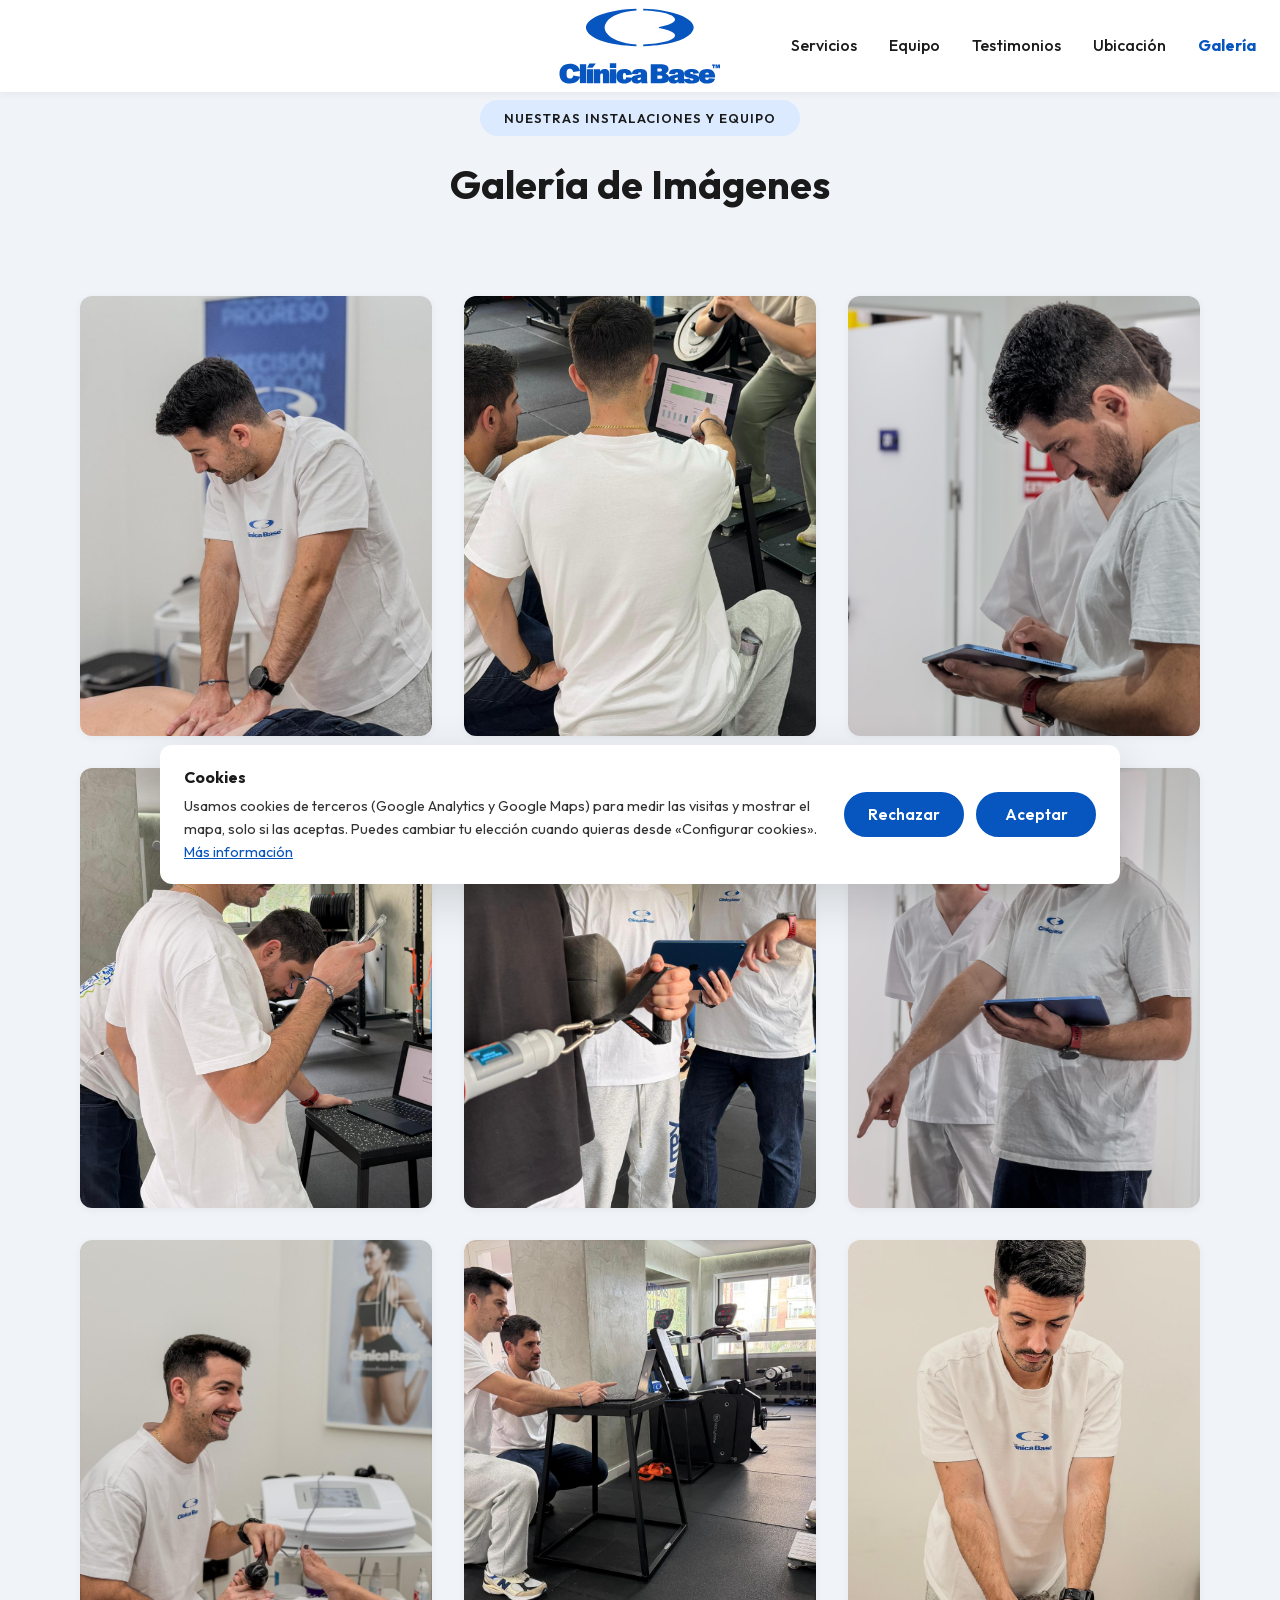
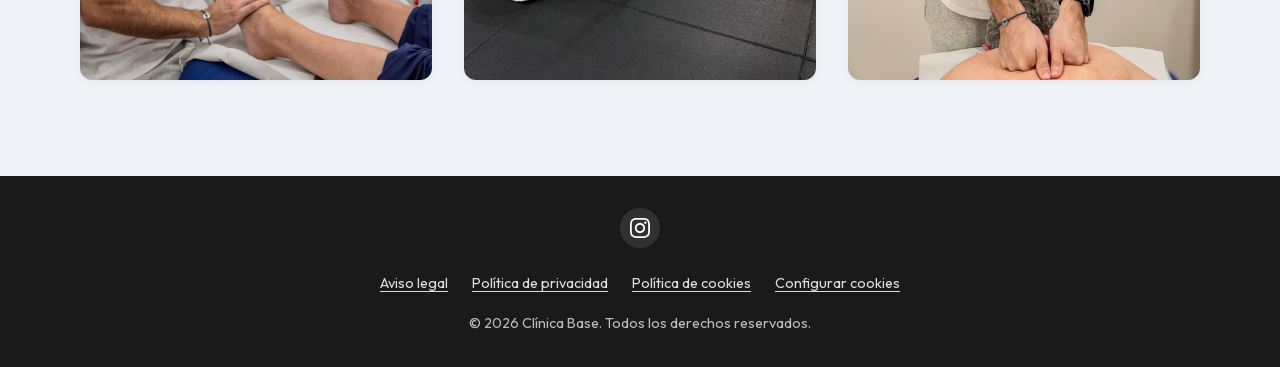
<file: galeria.html>
<!DOCTYPE html>
<html lang="es">

<head>
    <meta charset="UTF-8">
    <meta name="viewport" content="width=device-width, initial-scale=1.0">
    <title>Galería - Clínica Base Fisioterapia</title>
    <meta name="description"
        content="Galería de imágenes de Clínica Base, nuestros profesionales Fran y Guille, y nuestras instalaciones.">

    <link rel="icon" type="image/svg+xml" href="assets/images/symbol.svg">
    <link rel="preload" href="assets/fonts/outfit-latin.woff2" as="font" type="font/woff2" crossorigin>
    <link rel="stylesheet" href="css/style.css?v=6">
</head>

<body>

    <header class="header">
        <div class="container header__container">
            <a href="index.html" class="logo">
                <img src="assets/images/logo.svg" alt="Clínica Base" class="header__logo-img">
            </a>
            <nav class="nav">
                <ul class="nav__list">
                    <li class="nav__item"><a href="index.html#servicios" class="nav__link">Servicios</a></li>
                    <li class="nav__item"><a href="index.html#equipo" class="nav__link">Equipo</a></li>
                    <li class="nav__item"><a href="index.html#testimonios" class="nav__link">Testimonios</a></li>
                    <li class="nav__item"><a href="index.html#ubicacion" class="nav__link">Ubicación</a></li>
                    <li class="nav__item"><a href="galeria.html" class="nav__link"
                            style="color: var(--color-primary); font-weight: 700;">Galería</a></li>
                </ul>
            </nav>
            <button class="nav-toggle" aria-label="Abrir menú">
                <span class="hamburger"></span>
            </button>
        </div>
    </header>

    <main style="padding-top: 100px;">
        <div class="container">
            <div class="section__header" style="text-align: center; margin-bottom: 3rem;">
                <span class="badge">NUESTRAS INSTALACIONES Y EQUIPO</span>
                <h1 class="section__title">Galería de Imágenes</h1>
            </div>

            <!-- Galería Unificada -->
            <section class="gallery-section" id="galeria-completa">
                <div class="gallery__grid">
                    <!-- Fotos Mezcladas -->
                    <div class="gallery-item">
                        <img src="assets/images/fotos_fran/PHOTO-2026-02-16-11-26-14.jpg" alt="Fran - Fisioterapia"
                            loading="lazy">
                    </div>
                    <div class="gallery-item">
                        <img src="assets/images/Fotos_losDos/PHOTO-2026-02-16-11-26-16.jpg" alt="Clínica y Equipo 1"
                            loading="lazy">
                    </div>
                    <div class="gallery-item">
                        <img src="assets/images/fotos_guille/PHOTO-2026-02-16-08-58-15.jpg" alt="Guille - Fisioterapia"
                            loading="lazy">
                    </div>
                    <div class="gallery-item">
                        <img src="assets/images/fotos_fran/PHOTO-2026-02-16-11-26-20.jpg" alt="Fran - Fisioterapia"
                            loading="lazy">
                    </div>
                    <div class="gallery-item">
                        <img src="assets/images/Fotos_losDos/PHOTO-2026-02-16-11-26-18.jpg" alt="Clínica y Equipo 2"
                            loading="lazy">
                    </div>
                    <div class="gallery-item">
                        <img src="assets/images/fotos_guille/PHOTO-2026-02-16-08-58-15 2.jpg"
                            alt="Guille - Fisioterapia" loading="lazy">
                    </div>
                    <div class="gallery-item">
                        <img src="assets/images/fotos_fran/PHOTO-2026-02-16-11-26-24 2.jpg" alt="Fran - Fisioterapia"
                            loading="lazy">
                    </div>
                    <div class="gallery-item">
                        <img src="assets/images/Fotos_losDos/PHOTO-2026-02-16-11-26-23.jpg" alt="Clínica y Equipo 3"
                            loading="lazy">
                    </div>

                    <div class="gallery-item">
                        <img src="assets/images/fotos_fran/PHOTO-2026-02-16-11-26-15.jpg" alt="Fran - Fisioterapia"
                            loading="lazy">
                    </div>
                </div>
            </section>

        </div>
    </main>

    <footer class="footer">
        <div class="container footer__container">
            <div class="footer__social">
                <a href="https://www.instagram.com/clinicabasefisioterapia/" target="_blank" class="social-link"
                    aria-label="Síguenos en Instagram">
                    <svg xmlns="http://www.w3.org/2000/svg" width="24" height="24" viewBox="0 0 24 24"
                        fill="currentColor">
                        <path
                            d="M12 2.163c3.204 0 3.584.012 4.85.07 3.252.148 4.771 1.691 4.919 4.919.058 1.265.069 1.645.069 4.849 0 3.205-.012 3.584-.069 4.849-.149 3.225-1.664 4.771-4.919 4.919-1.266.058-1.644.07-4.85.07-3.204 0-3.584-.012-4.849-.07-3.26-.149-4.771-1.699-4.919-4.92-.058-1.265-.07-1.644-.07-4.849 0-3.204.013-3.583.07-4.849.149-3.227 1.664-4.771 4.919-4.919 1.266-.057 1.645-.069 4.849-.069zm0-2.163c-3.259 0-3.667.014-4.947.072-4.358.2-6.78 2.618-6.98 6.98-.059 1.281-.073 1.689-.073 4.948 0 3.259.014 3.668.072 4.948.2 4.358 2.618 6.78 6.98 6.98 1.281.058 1.689.072 4.948.072 3.259 0 3.668-.014 4.948-.072 4.354-.2 6.782-2.618 6.979-6.98.059-1.28.073-1.689.073-4.948 0-3.259-.014-3.667-.072-4.947-.196-4.354-2.617-6.78-6.979-6.98-1.281-.059-1.69-.073-4.949-.073zm0 5.838c-3.403 0-6.162 2.759-6.162 6.162s2.759 6.163 6.162 6.163 6.162-2.759 6.162-6.163c0-3.403-2.759-6.162-6.162-6.162zm0 10.162c-2.209 0-4-1.79-4-4 0-2.209 1.791-4 4-4s4 1.791 4 4c0 2.21-1.791 4-4 4zm6.406-11.845c-.796 0-1.441.645-1.441 1.44s.645 1.44 1.441 1.44c.795 0 1.439-.645 1.439-1.44s-.644-1.44-1.439-1.44z" />
                    </svg>
                </a>
            </div>
            <nav class="footer__legal" aria-label="Información legal">
                <a href="aviso-legal.html">Aviso legal</a>
                <a href="politica-privacidad.html">Política de privacidad</a>
                <a href="politica-cookies.html">Política de cookies</a>
                <button type="button" class="footer__cookie-btn" data-cookie-settings>Configurar cookies</button>
            </nav>
            <p>&copy; 2026 Clínica Base. Todos los derechos reservados.</p>
        </div>
    </footer>

    <script src="js/cookies.js?v=1"></script>
    <script src="js/main.js?v=2"></script>
</body>

</html>
</file>
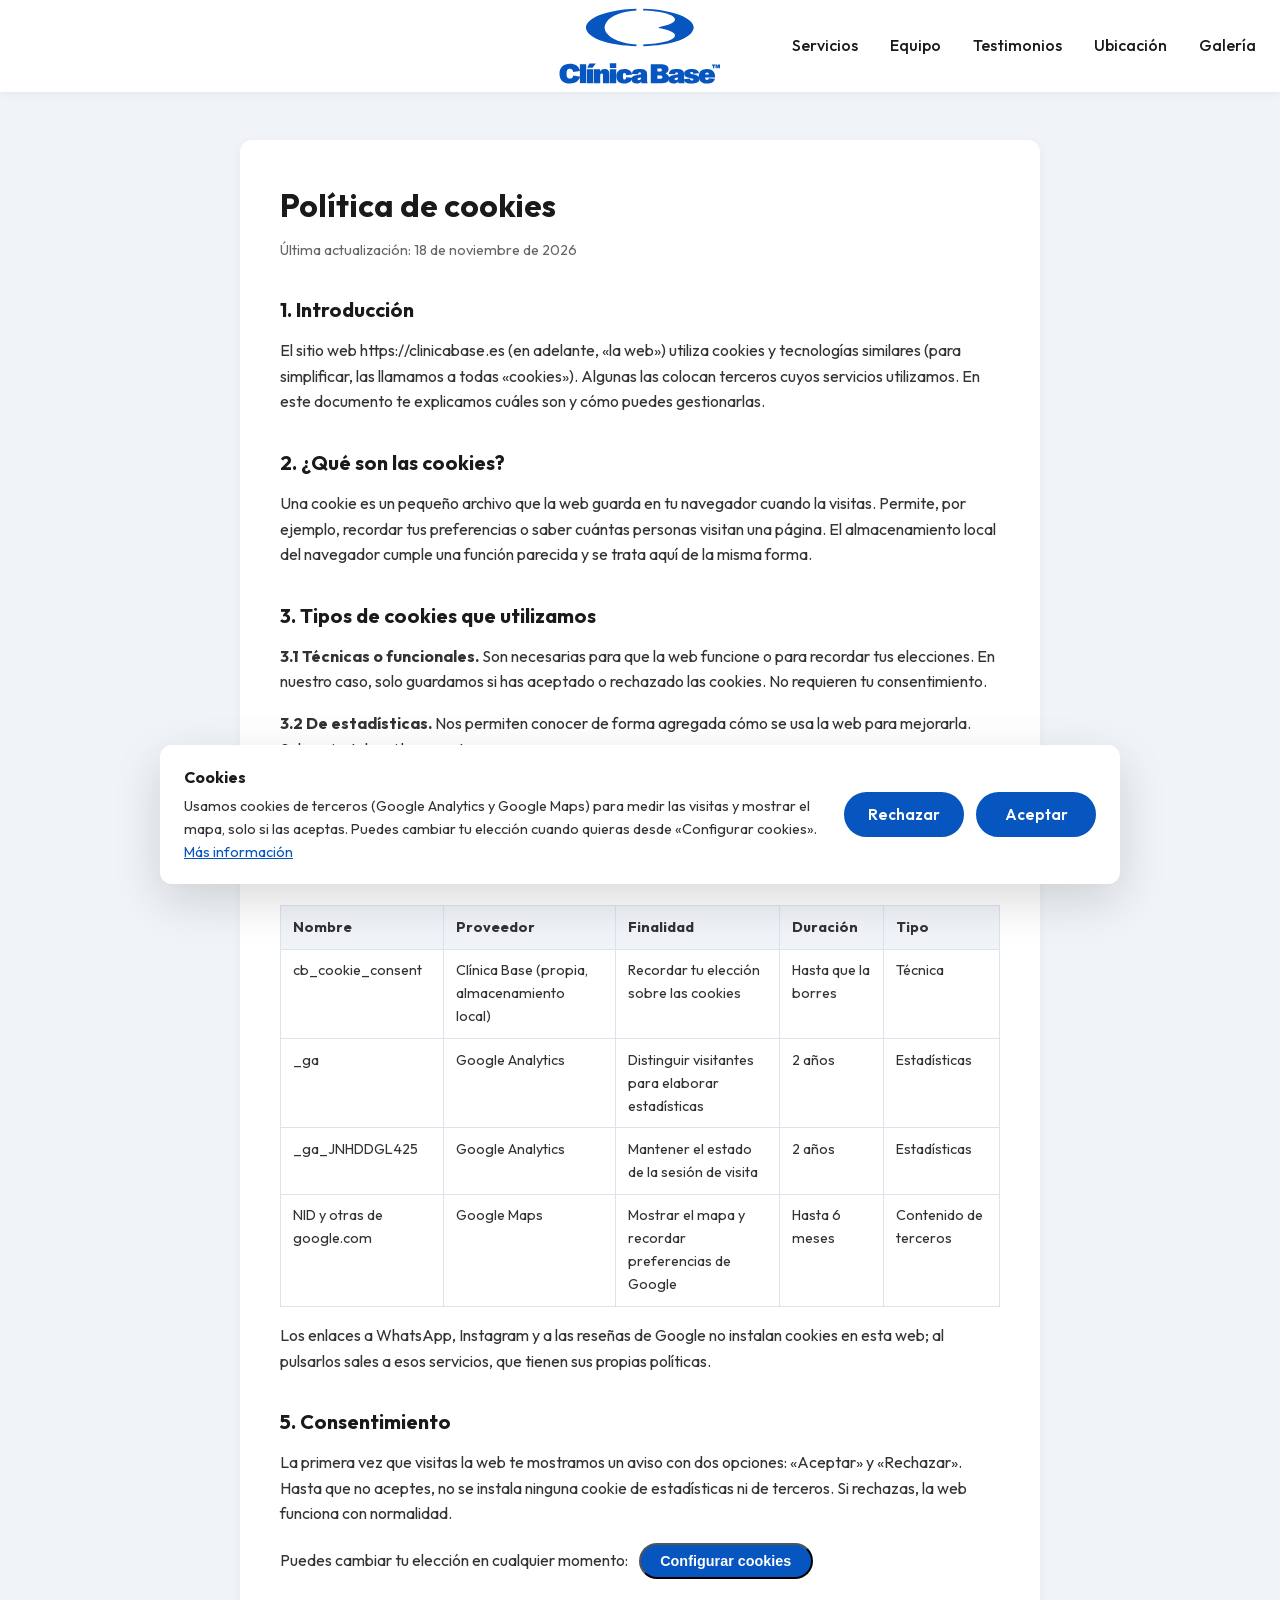
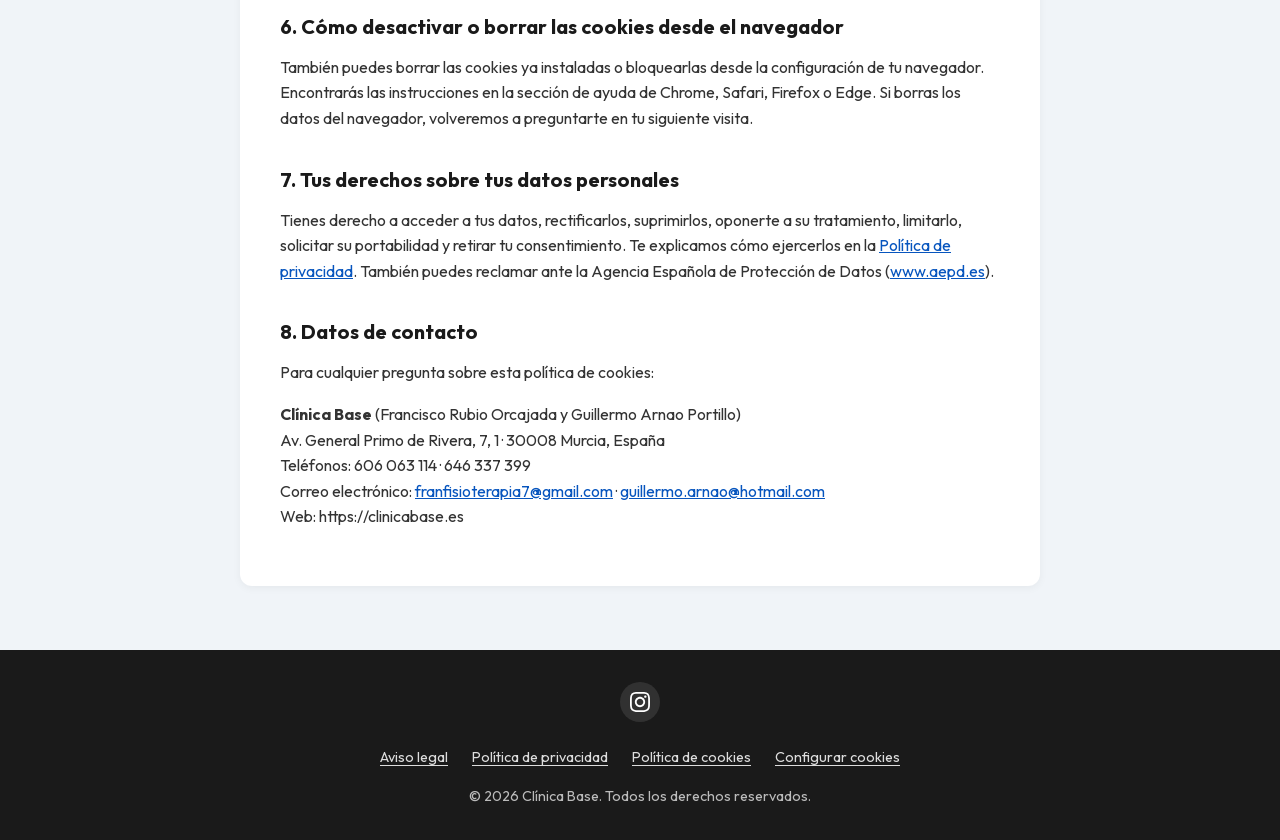
<file: politica-cookies.html>
<!DOCTYPE html>
<html lang="es">

<head>
    <meta charset="UTF-8">
    <meta name="viewport" content="width=device-width, initial-scale=1.0">
    <title>Política de cookies | Clínica Base</title>
    <meta name="description" content="Política de cookies de Clínica Base: qué cookies usamos y cómo gestionarlas.">
    <link rel="canonical" href="https://clinicabase.es/politica-cookies">

    <link rel="icon" type="image/svg+xml" href="assets/images/symbol.svg">
    <link rel="preload" href="assets/fonts/outfit-latin.woff2" as="font" type="font/woff2" crossorigin>
    <link rel="stylesheet" href="css/style.css?v=6">
</head>

<body>

    <header class="header">
        <div class="container header__container">
            <a href="index.html" class="logo">
                <img src="assets/images/logo.svg" alt="Clínica Base" class="header__logo-img">
            </a>
            <nav class="nav">
                <ul class="nav__list">
                    <li class="nav__item"><a href="index.html#servicios" class="nav__link">Servicios</a></li>
                    <li class="nav__item"><a href="index.html#equipo" class="nav__link">Equipo</a></li>
                    <li class="nav__item"><a href="index.html#testimonios" class="nav__link">Testimonios</a></li>
                    <li class="nav__item"><a href="index.html#ubicacion" class="nav__link">Ubicación</a></li>
                    <li class="nav__item"><a href="galeria.html" class="nav__link">Galería</a></li>
                </ul>
            </nav>
            <button class="nav-toggle" aria-label="Abrir menú">
                <span class="hamburger"></span>
            </button>
        </div>
    </header>

    <main class="legal">
        <div class="container">
            <article class="legal__content">
                <h1>Política de cookies</h1>
                <p class="legal__updated">Última actualización: 18 de noviembre de 2026</p>

                <h2>1. Introducción</h2>
                <p>El sitio web https://clinicabase.es (en adelante, «la web») utiliza cookies y tecnologías similares
                    (para simplificar, las llamamos a todas «cookies»). Algunas las colocan terceros cuyos servicios
                    utilizamos. En este documento te explicamos cuáles son y cómo puedes gestionarlas.</p>

                <h2>2. ¿Qué son las cookies?</h2>
                <p>Una cookie es un pequeño archivo que la web guarda en tu navegador cuando la visitas. Permite, por
                    ejemplo, recordar tus preferencias o saber cuántas personas visitan una página. El almacenamiento
                    local del navegador cumple una función parecida y se trata aquí de la misma forma.</p>

                <h2>3. Tipos de cookies que utilizamos</h2>
                <p><strong>3.1 Técnicas o funcionales.</strong> Son necesarias para que la web funcione o para recordar tus
                    elecciones. En nuestro caso, solo guardamos si has aceptado o rechazado las cookies. No requieren tu
                    consentimiento.</p>
                <p><strong>3.2 De estadísticas.</strong> Nos permiten conocer de forma agregada cómo se usa la web para
                    mejorarla. Solo se instalan si las aceptas.</p>
                <p><strong>3.3 De contenido de terceros.</strong> El mapa de Google Maps que mostramos en la sección de
                    ubicación instala cookies de Google. Solo se carga si aceptas las cookies o si pulsas «Cargar
                    mapa».</p>

                <h2>4. Cookies usadas</h2>
                <div class="legal__table-wrapper">
                    <table>
                        <thead>
                            <tr>
                                <th>Nombre</th>
                                <th>Proveedor</th>
                                <th>Finalidad</th>
                                <th>Duración</th>
                                <th>Tipo</th>
                            </tr>
                        </thead>
                        <tbody>
                            <tr>
                                <td>cb_cookie_consent</td>
                                <td>Clínica Base (propia, almacenamiento local)</td>
                                <td>Recordar tu elección sobre las cookies</td>
                                <td>Hasta que la borres</td>
                                <td>Técnica</td>
                            </tr>
                            <tr>
                                <td>_ga</td>
                                <td>Google Analytics</td>
                                <td>Distinguir visitantes para elaborar estadísticas</td>
                                <td>2 años</td>
                                <td>Estadísticas</td>
                            </tr>
                            <tr>
                                <td>_ga_JNHDDGL425</td>
                                <td>Google Analytics</td>
                                <td>Mantener el estado de la sesión de visita</td>
                                <td>2 años</td>
                                <td>Estadísticas</td>
                            </tr>
                            <tr>
                                <td>NID y otras de google.com</td>
                                <td>Google Maps</td>
                                <td>Mostrar el mapa y recordar preferencias de Google</td>
                                <td>Hasta 6 meses</td>
                                <td>Contenido de terceros</td>
                            </tr>
                        </tbody>
                    </table>
                </div>
                <p>Los enlaces a WhatsApp, Instagram y a las reseñas de Google no instalan cookies en esta web; al
                    pulsarlos sales a esos servicios, que tienen sus propias políticas.</p>

                <h2>5. Consentimiento</h2>
                <p>La primera vez que visitas la web te mostramos un aviso con dos opciones: «Aceptar» y «Rechazar». Hasta
                    que no aceptes, no se instala ninguna cookie de estadísticas ni de terceros. Si rechazas, la web
                    funciona con normalidad.</p>
                <p>Puedes cambiar tu elección en cualquier momento:
                    <button type="button" class="btn btn--primary" data-cookie-settings
                        style="font-size: 0.9rem; padding: 0.5rem 1.2rem; margin-left: 0.5rem;">Configurar cookies</button>
                </p>

                <h2>6. Cómo desactivar o borrar las cookies desde el navegador</h2>
                <p>También puedes borrar las cookies ya instaladas o bloquearlas desde la configuración de tu navegador.
                    Encontrarás las instrucciones en la sección de ayuda de Chrome, Safari, Firefox o Edge. Si borras los
                    datos del navegador, volveremos a preguntarte en tu siguiente visita.</p>

                <h2>7. Tus derechos sobre tus datos personales</h2>
                <p>Tienes derecho a acceder a tus datos, rectificarlos, suprimirlos, oponerte a su tratamiento, limitarlo,
                    solicitar su portabilidad y retirar tu consentimiento. Te explicamos cómo ejercerlos en la
                    <a href="politica-privacidad.html">Política de privacidad</a>. También puedes reclamar ante la Agencia
                    Española de Protección de Datos (<a href="https://www.aepd.es" target="_blank"
                        rel="noopener">www.aepd.es</a>).</p>

                <h2>8. Datos de contacto</h2>
                <p>Para cualquier pregunta sobre esta política de cookies:</p>
                <p>
                    <strong>Clínica Base</strong> (Francisco Rubio Orcajada y Guillermo Arnao Portillo)<br>
                    Av. General Primo de Rivera, 7, 1 · 30008 Murcia, España<br>
                    Teléfonos: 606 063 114 · 646 337 399<br>
                    Correo electrónico: <a href="mailto:franfisioterapia7@gmail.com">franfisioterapia7@gmail.com</a> · <a href="mailto:guillermo.arnao@hotmail.com">guillermo.arnao@hotmail.com</a><br>
                    Web: https://clinicabase.es
                </p>
            </article>
        </div>
    </main>

    <footer class="footer">
        <div class="container footer__container">
            <div class="footer__social">
                <a href="https://www.instagram.com/clinicabasefisioterapia/" target="_blank" rel="noopener" class="social-link"
                    aria-label="Síguenos en Instagram">
                    <svg xmlns="http://www.w3.org/2000/svg" width="24" height="24" viewBox="0 0 24 24"
                        fill="currentColor">
                        <path
                            d="M12 2.163c3.204 0 3.584.012 4.85.07 3.252.148 4.771 1.691 4.919 4.919.058 1.265.069 1.645.069 4.849 0 3.205-.012 3.584-.069 4.849-.149 3.225-1.664 4.771-4.919 4.919-1.266.058-1.644.07-4.85.07-3.204 0-3.584-.012-4.849-.07-3.26-.149-4.771-1.699-4.919-4.92-.058-1.265-.07-1.644-.07-4.849 0-3.204.013-3.583.07-4.849.149-3.227 1.664-4.771 4.919-4.919 1.266-.057 1.645-.069 4.849-.069zm0-2.163c-3.259 0-3.667.014-4.947.072-4.358.2-6.78 2.618-6.98 6.98-.059 1.281-.073 1.689-.073 4.948 0 3.259.014 3.668.072 4.948.2 4.358 2.618 6.78 6.98 6.98 1.281.058 1.689.072 4.948.072 3.259 0 3.668-.014 4.948-.072 4.354-.2 6.782-2.618 6.979-6.98.059-1.28.073-1.689.073-4.948 0-3.259-.014-3.667-.072-4.947-.196-4.354-2.617-6.78-6.979-6.98-1.281-.059-1.69-.073-4.949-.073zm0 5.838c-3.403 0-6.162 2.759-6.162 6.162s2.759 6.163 6.162 6.163 6.162-2.759 6.162-6.163c0-3.403-2.759-6.162-6.162-6.162zm0 10.162c-2.209 0-4-1.79-4-4 0-2.209 1.791-4 4-4s4 1.791 4 4c0 2.21-1.791 4-4 4zm6.406-11.845c-.796 0-1.441.645-1.441 1.44s.645 1.44 1.441 1.44c.795 0 1.439-.645 1.439-1.44s-.644-1.44-1.439-1.44z" />
                    </svg>
                </a>
            </div>
            <nav class="footer__legal" aria-label="Información legal">
                <a href="aviso-legal.html">Aviso legal</a>
                <a href="politica-privacidad.html">Política de privacidad</a>
                <a href="politica-cookies.html">Política de cookies</a>
                <button type="button" class="footer__cookie-btn" data-cookie-settings>Configurar cookies</button>
            </nav>
            <p>&copy; 2026 Clínica Base. Todos los derechos reservados.</p>
        </div>
    </footer>

    <script src="js/cookies.js?v=1"></script>
    <script src="js/main.js?v=2"></script>
</body>

</html>
</file>
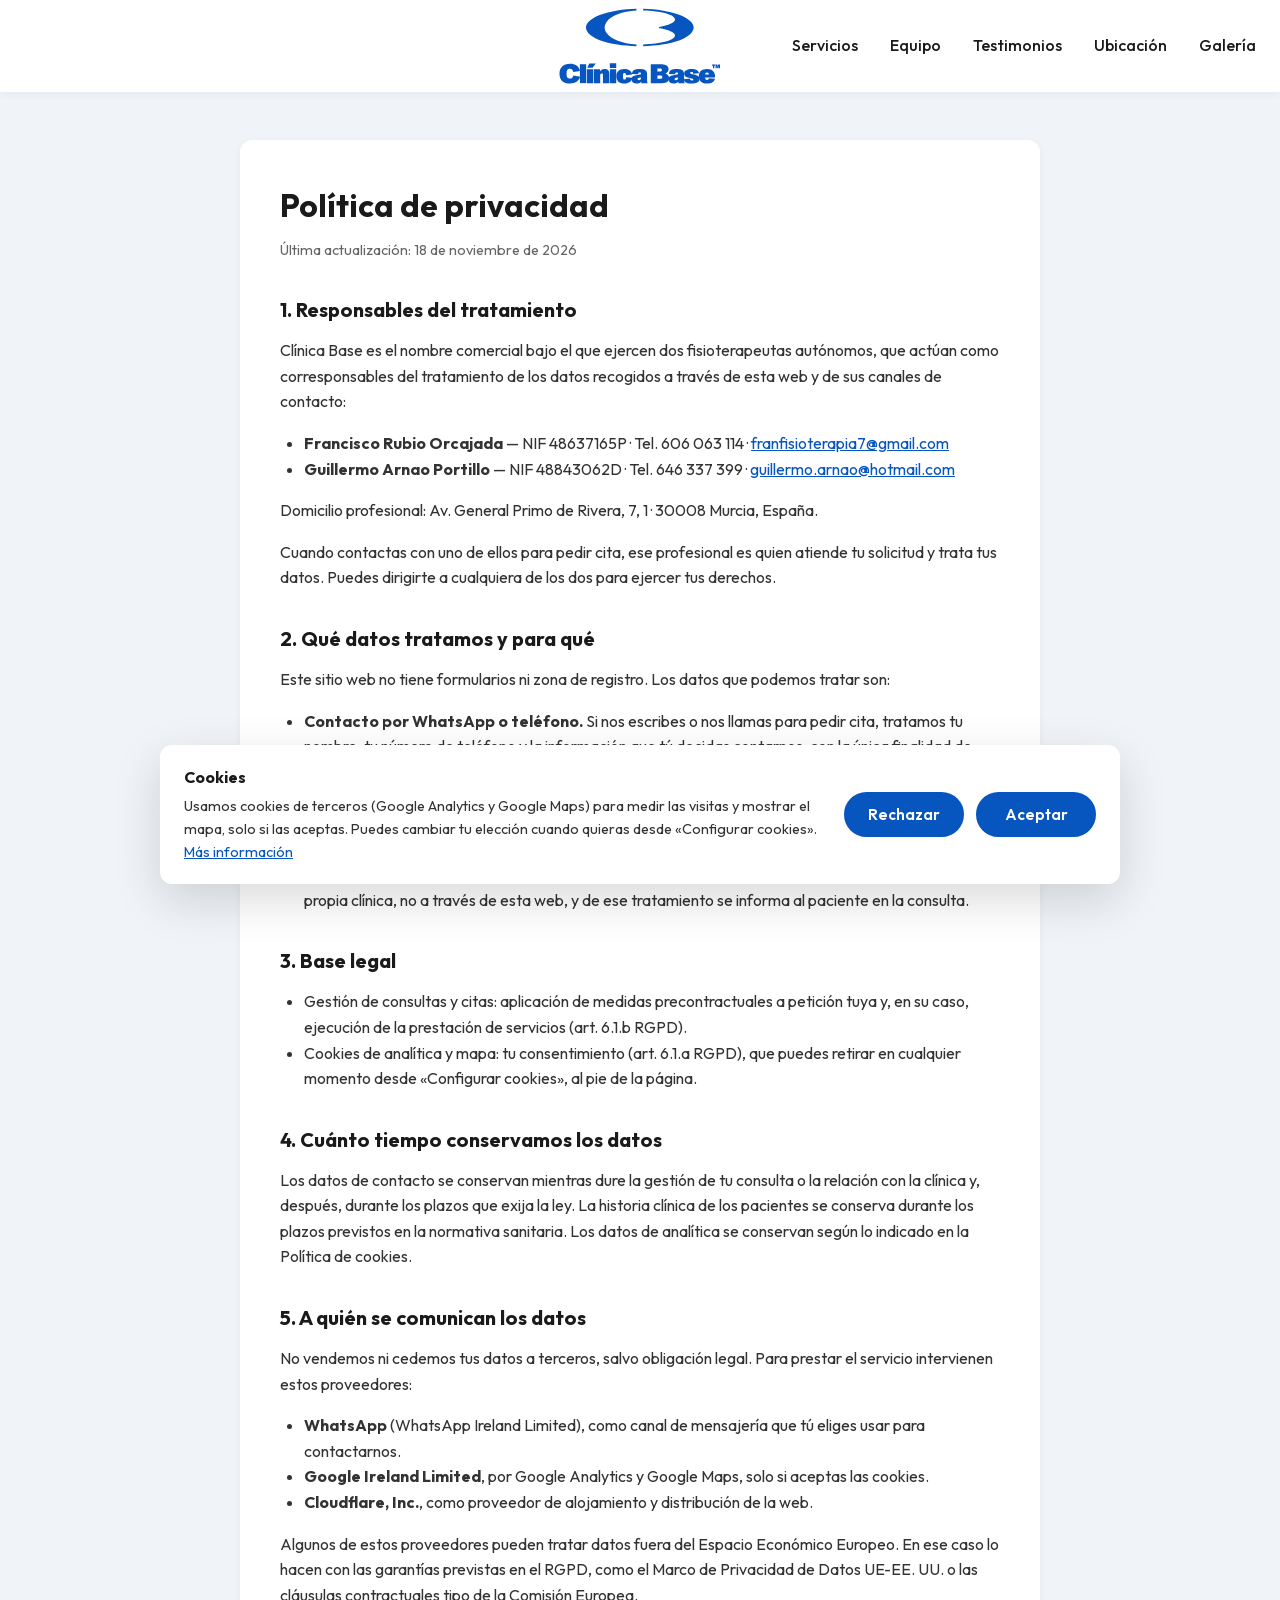
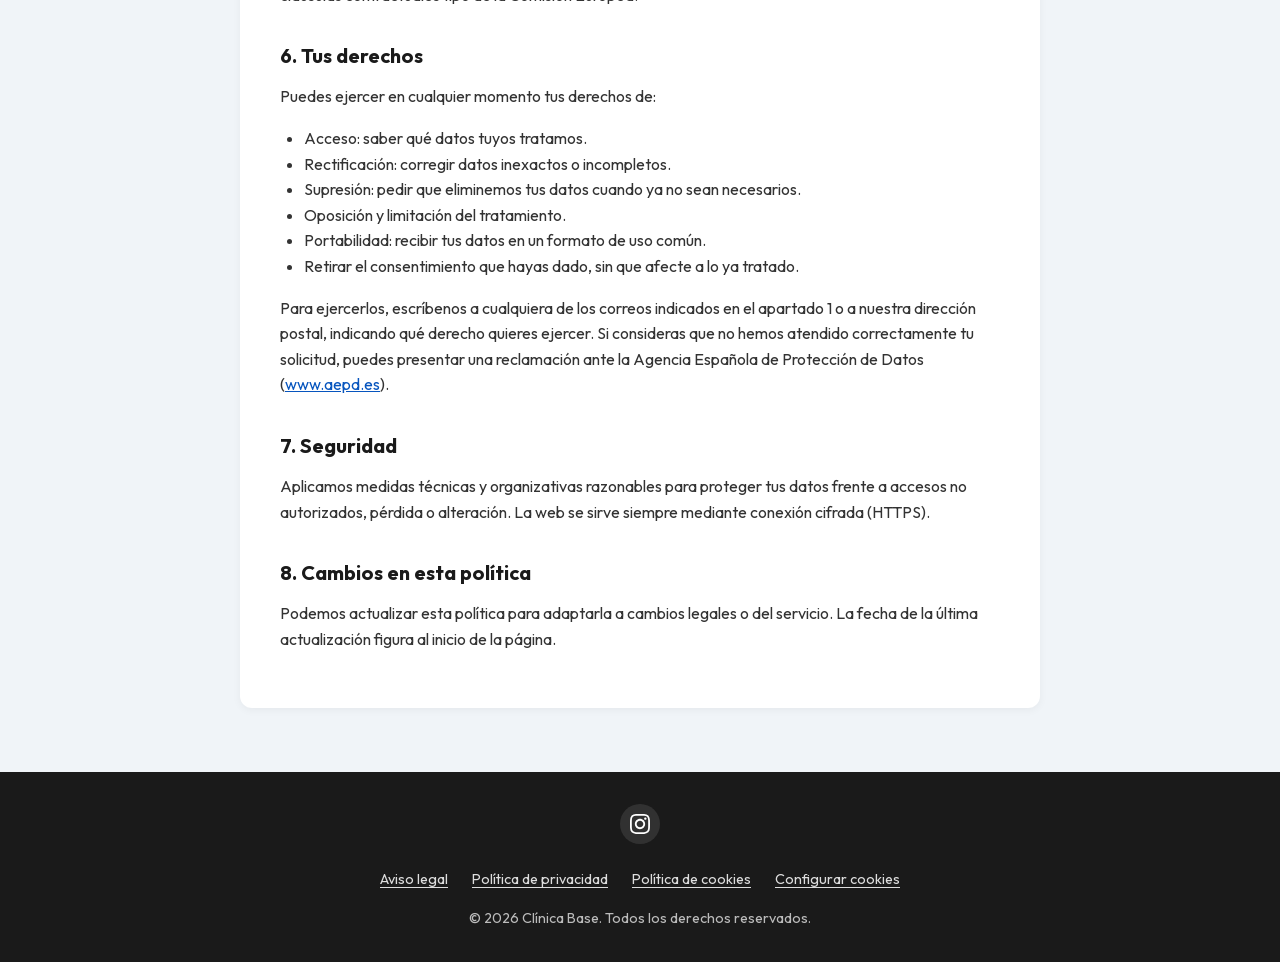
<file: politica-privacidad.html>
<!DOCTYPE html>
<html lang="es">

<head>
    <meta charset="UTF-8">
    <meta name="viewport" content="width=device-width, initial-scale=1.0">
    <title>Política de privacidad | Clínica Base</title>
    <meta name="description" content="Política de privacidad y protección de datos de Clínica Base.">
    <link rel="canonical" href="https://clinicabase.es/politica-privacidad">

    <link rel="icon" type="image/svg+xml" href="assets/images/symbol.svg">
    <link rel="preload" href="assets/fonts/outfit-latin.woff2" as="font" type="font/woff2" crossorigin>
    <link rel="stylesheet" href="css/style.css?v=6">
</head>

<body>

    <header class="header">
        <div class="container header__container">
            <a href="index.html" class="logo">
                <img src="assets/images/logo.svg" alt="Clínica Base" class="header__logo-img">
            </a>
            <nav class="nav">
                <ul class="nav__list">
                    <li class="nav__item"><a href="index.html#servicios" class="nav__link">Servicios</a></li>
                    <li class="nav__item"><a href="index.html#equipo" class="nav__link">Equipo</a></li>
                    <li class="nav__item"><a href="index.html#testimonios" class="nav__link">Testimonios</a></li>
                    <li class="nav__item"><a href="index.html#ubicacion" class="nav__link">Ubicación</a></li>
                    <li class="nav__item"><a href="galeria.html" class="nav__link">Galería</a></li>
                </ul>
            </nav>
            <button class="nav-toggle" aria-label="Abrir menú">
                <span class="hamburger"></span>
            </button>
        </div>
    </header>

    <main class="legal">
        <div class="container">
            <article class="legal__content">
                <h1>Política de privacidad</h1>
                <p class="legal__updated">Última actualización: 18 de noviembre de 2026</p>

                <h2>1. Responsables del tratamiento</h2>
                <p>Clínica Base es el nombre comercial bajo el que ejercen dos fisioterapeutas autónomos, que actúan como
                    corresponsables del tratamiento de los datos recogidos a través de esta web y de sus canales de contacto:</p>
                <ul>
                    <li><strong>Francisco Rubio Orcajada</strong> — NIF 48637165P · Tel. 606 063 114 · <a href="mailto:franfisioterapia7@gmail.com">franfisioterapia7@gmail.com</a></li>
                    <li><strong>Guillermo Arnao Portillo</strong> — NIF 48843062D · Tel. 646 337 399 · <a href="mailto:guillermo.arnao@hotmail.com">guillermo.arnao@hotmail.com</a></li>
                </ul>
                <p>Domicilio profesional: Av. General Primo de Rivera, 7, 1 · 30008 Murcia, España.</p>
                <p>Cuando contactas con uno de ellos para pedir cita, ese profesional es quien atiende tu solicitud y trata tus
                    datos. Puedes dirigirte a cualquiera de los dos para ejercer tus derechos.</p>


                <h2>2. Qué datos tratamos y para qué</h2>
                <p>Este sitio web no tiene formularios ni zona de registro. Los datos que podemos tratar son:</p>
                <ul>
                    <li><strong>Contacto por WhatsApp o teléfono.</strong> Si nos escribes o nos llamas para pedir cita,
                        tratamos tu nombre, tu número de teléfono y la información que tú decidas contarnos, con la única
                        finalidad de atender tu consulta y gestionar tu cita.</li>
                    <li><strong>Datos de navegación.</strong> Solo si aceptas las cookies, Google Analytics recoge
                        información estadística sobre el uso de la web (páginas visitadas, tipo de dispositivo, ubicación
                        aproximada). Más detalle en la <a href="politica-cookies.html">Política de cookies</a>.</li>
                    <li><strong>Pacientes de la clínica.</strong> Los datos de salud necesarios para la asistencia
                        sanitaria se recogen en la propia clínica, no a través de esta web, y de ese tratamiento se informa
                        al paciente en la consulta.</li>
                </ul>

                <h2>3. Base legal</h2>
                <ul>
                    <li>Gestión de consultas y citas: aplicación de medidas precontractuales a petición tuya y, en su
                        caso, ejecución de la prestación de servicios (art. 6.1.b RGPD).</li>
                    <li>Cookies de analítica y mapa: tu consentimiento (art. 6.1.a RGPD), que puedes retirar en cualquier
                        momento desde «Configurar cookies», al pie de la página.</li>
                </ul>

                <h2>4. Cuánto tiempo conservamos los datos</h2>
                <p>Los datos de contacto se conservan mientras dure la gestión de tu consulta o la relación con la clínica
                    y, después, durante los plazos que exija la ley. La historia clínica de los pacientes se conserva
                    durante los plazos previstos en la normativa sanitaria. Los datos de analítica se conservan según lo
                    indicado en la Política de cookies.</p>

                <h2>5. A quién se comunican los datos</h2>
                <p>No vendemos ni cedemos tus datos a terceros, salvo obligación legal. Para prestar el servicio
                    intervienen estos proveedores:</p>
                <ul>
                    <li><strong>WhatsApp</strong> (WhatsApp Ireland Limited), como canal de mensajería que tú eliges usar
                        para contactarnos.</li>
                    <li><strong>Google Ireland Limited</strong>, por Google Analytics y Google Maps, solo si aceptas las
                        cookies.</li>
                    <li><strong>Cloudflare, Inc.</strong>, como proveedor de alojamiento y distribución de la web.</li>
                </ul>
                <p>Algunos de estos proveedores pueden tratar datos fuera del Espacio Económico Europeo. En ese caso lo
                    hacen con las garantías previstas en el RGPD, como el Marco de Privacidad de Datos UE-EE. UU. o las
                    cláusulas contractuales tipo de la Comisión Europea.</p>

                <h2>6. Tus derechos</h2>
                <p>Puedes ejercer en cualquier momento tus derechos de:</p>
                <ul>
                    <li>Acceso: saber qué datos tuyos tratamos.</li>
                    <li>Rectificación: corregir datos inexactos o incompletos.</li>
                    <li>Supresión: pedir que eliminemos tus datos cuando ya no sean necesarios.</li>
                    <li>Oposición y limitación del tratamiento.</li>
                    <li>Portabilidad: recibir tus datos en un formato de uso común.</li>
                    <li>Retirar el consentimiento que hayas dado, sin que afecte a lo ya tratado.</li>
                </ul>
                <p>Para ejercerlos, escríbenos a cualquiera de los correos indicados en el apartado 1 o a nuestra dirección postal, indicando qué derecho quieres
                    ejercer. Si consideras que no hemos atendido correctamente tu solicitud, puedes presentar una
                    reclamación ante la Agencia Española de Protección de Datos
                    (<a href="https://www.aepd.es" target="_blank" rel="noopener">www.aepd.es</a>).</p>

                <h2>7. Seguridad</h2>
                <p>Aplicamos medidas técnicas y organizativas razonables para proteger tus datos frente a accesos no
                    autorizados, pérdida o alteración. La web se sirve siempre mediante conexión cifrada (HTTPS).</p>

                <h2>8. Cambios en esta política</h2>
                <p>Podemos actualizar esta política para adaptarla a cambios legales o del servicio. La fecha de la última
                    actualización figura al inicio de la página.</p>
            </article>
        </div>
    </main>

    <footer class="footer">
        <div class="container footer__container">
            <div class="footer__social">
                <a href="https://www.instagram.com/clinicabasefisioterapia/" target="_blank" rel="noopener" class="social-link"
                    aria-label="Síguenos en Instagram">
                    <svg xmlns="http://www.w3.org/2000/svg" width="24" height="24" viewBox="0 0 24 24"
                        fill="currentColor">
                        <path
                            d="M12 2.163c3.204 0 3.584.012 4.85.07 3.252.148 4.771 1.691 4.919 4.919.058 1.265.069 1.645.069 4.849 0 3.205-.012 3.584-.069 4.849-.149 3.225-1.664 4.771-4.919 4.919-1.266.058-1.644.07-4.85.07-3.204 0-3.584-.012-4.849-.07-3.26-.149-4.771-1.699-4.919-4.92-.058-1.265-.07-1.644-.07-4.849 0-3.204.013-3.583.07-4.849.149-3.227 1.664-4.771 4.919-4.919 1.266-.057 1.645-.069 4.849-.069zm0-2.163c-3.259 0-3.667.014-4.947.072-4.358.2-6.78 2.618-6.98 6.98-.059 1.281-.073 1.689-.073 4.948 0 3.259.014 3.668.072 4.948.2 4.358 2.618 6.78 6.98 6.98 1.281.058 1.689.072 4.948.072 3.259 0 3.668-.014 4.948-.072 4.354-.2 6.782-2.618 6.979-6.98.059-1.28.073-1.689.073-4.948 0-3.259-.014-3.667-.072-4.947-.196-4.354-2.617-6.78-6.979-6.98-1.281-.059-1.69-.073-4.949-.073zm0 5.838c-3.403 0-6.162 2.759-6.162 6.162s2.759 6.163 6.162 6.163 6.162-2.759 6.162-6.163c0-3.403-2.759-6.162-6.162-6.162zm0 10.162c-2.209 0-4-1.79-4-4 0-2.209 1.791-4 4-4s4 1.791 4 4c0 2.21-1.791 4-4 4zm6.406-11.845c-.796 0-1.441.645-1.441 1.44s.645 1.44 1.441 1.44c.795 0 1.439-.645 1.439-1.44s-.644-1.44-1.439-1.44z" />
                    </svg>
                </a>
            </div>
            <nav class="footer__legal" aria-label="Información legal">
                <a href="aviso-legal.html">Aviso legal</a>
                <a href="politica-privacidad.html">Política de privacidad</a>
                <a href="politica-cookies.html">Política de cookies</a>
                <button type="button" class="footer__cookie-btn" data-cookie-settings>Configurar cookies</button>
            </nav>
            <p>&copy; 2026 Clínica Base. Todos los derechos reservados.</p>
        </div>
    </footer>

    <script src="js/cookies.js?v=1"></script>
    <script src="js/main.js?v=2"></script>
</body>

</html>
</file>
<file: css/style.css>
@font-face {
    font-family: 'Outfit';
    font-style: normal;
    font-weight: 300 700;
    font-display: swap;
    src: url('../assets/fonts/outfit-latin.woff2') format('woff2');
}

:root {
    --color-primary: #0755be;
    --color-secondary: #4995ff;
    --color-dark: #1a1a1a;
    --color-light: #f0f4f8;
    /* Cooler, more corporate background */
    --color-white: #ffffff;
    --color-text: #333333;
    --color-text-light: #666666;
    --color-whatsapp: #25D366;
    --color-badge-bg: #dbeafe;
    /* Light blue based on primary */

    --font-main: 'Outfit', sans-serif;

    --spacing-xs: 0.5rem;
    --spacing-sm: 1rem;
    --spacing-md: 2rem;
    --spacing-lg: 4rem;
    --spacing-xl: 8rem;

    --border-radius: 12px;
    --shadow-sm: 0 2px 8px rgba(0, 0, 0, 0.05);
    --shadow-md: 0 8px 24px rgba(0, 0, 0, 0.1);
    --shadow-lg: 0 16px 48px rgba(0, 0, 0, 0.15);

    --transition: all 0.3s ease;
}

* {
    margin: 0;
    padding: 0;
    box-sizing: border-box;
}

html {
    scroll-behavior: smooth;
}

body {
    font-family: var(--font-main);
    color: var(--color-text);
    background-color: var(--color-light);
    line-height: 1.6;
    overflow-x: hidden;
}

a {
    text-decoration: none;
    color: inherit;
}

ul {
    list-style: none;
}

img {
    max-width: 100%;
    display: block;
}

.container {
    width: 90%;
    max-width: 1200px;
    margin: 0 auto;
    padding: 0 var(--spacing-sm);
}

/* Buttons */
.btn {
    display: inline-flex;
    align-items: center;
    justify-content: center;
    padding: 0.8rem 1.5rem;
    border-radius: 50px;
    font-weight: 600;
    transition: var(--transition);
    cursor: pointer;
    gap: 0.5rem;
}

.btn--primary {
    background-color: var(--color-primary);
    color: var(--color-white);
}

.btn--primary:hover {
    background-color: #004494;
    transform: translateY(-2px);
    box-shadow: var(--shadow-md);
}

.btn--outline {
    border: 2px solid var(--color-white);
    color: var(--color-white);
    background: transparent;
}

.btn--outline:hover {
    background-color: var(--color-white);
    color: var(--color-primary);
}

.btn--whatsapp {
    background-color: var(--color-whatsapp);
    color: var(--color-white);
    width: 100%;
    margin-top: var(--spacing-sm);
}

.btn--whatsapp:hover {
    background-color: #128C7E;
    transform: translateY(-2px);
    box-shadow: var(--shadow-md);
}

.whatsapp-icon {
    width: 20px;
    height: 20px;
    fill: currentColor;
}

/* Badge */
.badge {
    display: inline-block;
    padding: 0.5rem 1.5rem;
    background-color: var(--color-badge-bg);
    color: var(--color-dark);
    font-size: 0.8rem;
    font-weight: 600;
    text-transform: uppercase;
    letter-spacing: 1px;
    border-radius: 50px;
    margin-bottom: 1rem;
}

/* Header */
.header {
    position: fixed;
    top: 0;
    left: 0;
    width: 100%;
    background-color: rgba(255, 255, 255, 0.95);
    backdrop-filter: blur(10px);
    z-index: 1000;
    box-shadow: var(--shadow-sm);
    padding: 1rem 0;
}

.header__container {
    display: flex;
    justify-content: space-between;
    align-items: center;
    position: relative;
    min-height: 60px;
    width: 100%;
    max-width: 100%;
    padding: 0 2.5rem;
}

.logo {
    position: absolute;
    left: 50%;
    transform: translateX(-50%);
    z-index: 1005;
    display: flex;
    align-items: center;
}

.header__logo-img {
    height: 110px;
    transition: var(--transition);
}

.nav {
    position: absolute;
    right: 1.5rem;
}

.nav__list {
    display: flex;
    gap: var(--spacing-md);
}

.nav__link {
    font-weight: 500;
    color: var(--color-dark);
    transition: var(--transition);
}

.nav__link:hover {
    color: var(--color-secondary);
}

.nav-toggle {
    display: none;
    background: none;
    border: none;
    cursor: pointer;
}

/* Hero */
.hero {
    position: relative;
    height: 100vh;
    min-height: 600px;
    display: flex;
    align-items: center;
    color: var(--color-white);
    margin-top: -70px;
    padding-top: 80px;
}

.hero__bg {
    position: absolute;
    top: 0;
    left: 0;
    width: 100%;
    height: 100%;
    background-image: linear-gradient(rgba(0, 0, 0, 0.4), rgba(0, 0, 0, 0.6)), url('../assets/images/hero-bg.png');
    background-size: cover;
    background-position: center 20%;
    z-index: -1;
}

.hero__content {
    max-width: 600px;
    animation: fadeInUp 1s ease-out;
}

.hero__title {
    font-size: 3.5rem;
    line-height: 1.1;
    margin-bottom: var(--spacing-sm);
    font-weight: 700;
}

.hero__subtitle {
    font-size: 1.2rem;
    margin-bottom: var(--spacing-md);
    opacity: 0.9;
}

.hero__actions {
    display: flex;
    gap: var(--spacing-sm);
}

/* Sections */
.section {
    padding: var(--spacing-xl) 0;
}

.section__title {
    text-align: center;
    font-size: 2.5rem;
    color: var(--color-dark);
    margin-bottom: var(--spacing-xs);
}

.section__subtitle {
    text-align: center;
    color: var(--color-text-light);
    margin-bottom: var(--spacing-lg);
    font-size: 1.1rem;
}

/* Services */
.services {
    position: relative;
    background-color: var(--color-white);
}

.services::before {
    content: '';
    position: absolute;
    top: 0;
    left: 0;
    width: 100%;
    height: 100%;
    background-image: url('../assets/images/ClinicaBase_letters_bg.png');
    background-size: cover;
    background-position: center;
    background-repeat: no-repeat;
    opacity: 0.2;
    filter: blur(3px);
    z-index: 0;
}

.services > .container {
    position: relative;
    z-index: 1;
}

.services__grid {
    display: grid;
    grid-template-columns: repeat(auto-fit, minmax(300px, 1fr));
    gap: var(--spacing-md);
}

.service-card {
    background: var(--color-light);
    padding: var(--spacing-md);
    border-radius: var(--border-radius);
    transition: var(--transition);
    border: 1px solid transparent;
}

.service-card:hover {
    transform: translateY(-5px);
    box-shadow: var(--shadow-md);
    border-color: var(--color-secondary);
    background: var(--color-white);
}

.service-card__icon-wrapper {
    width: 60px;
    height: 60px;
    background-color: var(--color-badge-bg);
    border-radius: 16px;
    display: flex;
    align-items: center;
    justify-content: center;
    margin-bottom: var(--spacing-sm);
}

.service-card__icon {
    width: 32px;
    height: 32px;
}

.service-card__title {
    font-size: 1.5rem;
    margin-bottom: var(--spacing-xs);
    color: var(--color-dark);
}

.service-card__desc {
    color: var(--color-text-light);
}

/* Team */
.team {
    position: relative;
    background-color: var(--color-light);
}

.team::before {
    content: '';
    position: absolute;
    top: 0;
    left: 0;
    width: 100%;
    height: 100%;
    background-image: url('../assets/images/clinicabase_bg.png');
    background-size: cover;
    background-position: center;
    background-repeat: no-repeat;
    opacity: 0.3;
    filter: blur(3px);
    z-index: 0;
}

.team > .container {
    position: relative;
    z-index: 1;
}

.team__grid {
    display: grid;
    grid-template-columns: repeat(auto-fit, minmax(350px, 1fr));
    gap: var(--spacing-lg);
    max-width: 900px;
    margin: 0 auto;
}

.team-card {
    background: var(--color-white);
    border-radius: var(--border-radius);
    overflow: hidden;
    box-shadow: var(--shadow-sm);
    transition: var(--transition);
    display: flex;
    flex-direction: column;
}

.team-card:hover {
    transform: translateY(-5px);
    box-shadow: var(--shadow-lg);
}

.team-card__image-wrapper {
    height: 300px;
    overflow: hidden;
}

.team-card__image {
    width: 100%;
    height: 100%;
    object-fit: cover;
    transition: transform 0.5s ease;
}

.team-card:hover .team-card__image {
    transform: scale(1.05);
}

.team-card__content {
    padding: var(--spacing-md);
    flex-grow: 1;
    display: flex;
    flex-direction: column;
}

.team-card__name {
    font-size: 1.8rem;
    color: var(--color-dark);
    margin-bottom: 0.2rem;
}

.team-card__role {
    color: var(--color-secondary);
    font-weight: 600;
    margin-bottom: var(--spacing-sm);
    text-transform: uppercase;
    font-size: 0.9rem;
    letter-spacing: 1px;
}

.team-card__bio {
    color: var(--color-text-light);
    margin-bottom: var(--spacing-md);
    flex-grow: 1;
}

/* Testimonials */
.testimonials {
    position: relative;
    background-color: #eaf0f6;
}

.testimonials::before {
    content: '';
    position: absolute;
    top: 0;
    left: 0;
    width: 100%;
    height: 100%;
    background-image: url('../assets/images/ClinicaBase_logo_bg.png');
    background-size: cover;
    background-position: center;
    background-repeat: no-repeat;
    opacity: 0.2;
    filter: blur(3px);
    z-index: 0;
}

.testimonials > .container {
    position: relative;
    z-index: 1;
}

.testimonials__grid {
    display: grid;
    grid-template-columns: repeat(auto-fit, minmax(300px, 1fr));
    gap: var(--spacing-md);
}



.google-review-card {
    background-color: var(--color-white);
    padding: var(--spacing-md);
    border-radius: 16px;
    box-shadow: 0 1px 3px rgba(0, 0, 0, 0.12), 0 1px 2px rgba(0, 0, 0, 0.24);
    transition: var(--transition);
    height: 100%;
    display: flex;
    flex-direction: column;
    text-align: left;
    border: 1px solid #e0e0e0;
}

.google-review-card:hover {
    transform: translateY(-2px);
    box-shadow: 0 3px 6px rgba(0, 0, 0, 0.16), 0 3px 6px rgba(0, 0, 0, 0.23);
}

.review-header {
    display: flex;
    align-items: center;
    margin-bottom: var(--spacing-sm);
}

.review-avatar {
    width: 40px;
    height: 40px;
    border-radius: 50%;
    margin-right: var(--spacing-md);
    display: flex;
    align-items: center;
    justify-content: center;
    font-weight: 600;
    color: var(--color-white);
    font-size: 1.1rem;
}

.review-info {
    flex: 1;
}

.review-name {
    font-weight: 700;
    font-size: 0.95rem;
    color: var(--color-dark);
    margin-bottom: 2px;
}

.review-meta {
    font-size: 0.8rem;
    color: var(--color-text-light);
    display: block;
}

.google-icon-small {
    width: 24px;
    height: 24px;
}

.review-stars {
    color: #fbbc04;
    /* Google Star Color */
    font-size: 1.2rem;
    letter-spacing: 2px;
    margin-bottom: var(--spacing-sm);
}

.review-text {
    font-size: 0.95rem;
    color: var(--color-text);
    line-height: 1.5;
}

/* Location */
.location {
    background-color: var(--color-white);
    text-align: center;
}

.location__address {
    font-size: 1.2rem;
    color: var(--color-text);
    margin-bottom: var(--spacing-md);
}

.location__map-placeholder {
    background-color: var(--color-light);
    height: 300px;
    border-radius: var(--border-radius);
    display: flex;
    align-items: center;
    justify-content: center;
    font-size: 1.2rem;
    color: var(--color-text-light);
}

/* Footer */
.footer {
    background-color: var(--color-dark);
    color: var(--color-white);
    padding: var(--spacing-md) 0;
    text-align: center;
}

.footer__container {
    display: flex;
    flex-direction: column;
    align-items: center;
    gap: var(--spacing-sm);
}

.footer__container p {
    opacity: 0.7;
    font-size: 0.9rem;
}

.footer__social {
    display: flex;
    gap: var(--spacing-sm);
    margin-bottom: var(--spacing-xs);
}

.social-link {
    color: var(--color-white);
    transition: var(--transition);
    display: flex;
    align-items: center;
    justify-content: center;
    width: 40px;
    height: 40px;
    border-radius: 50%;
    background-color: rgba(255, 255, 255, 0.1);
}

.social-link:hover {
    color: var(--color-white);
    background-color: var(--color-primary);
    transform: translateY(-2px);
}

.social-link svg {
    width: 20px;
    height: 20px;
    fill: currentColor;
}

/* Gallery */
.gallery-section {
    padding: var(--spacing-md) 0;
    margin-bottom: var(--spacing-lg);
}

.gallery__grid {
    display: grid;
    grid-template-columns: repeat(auto-fill, minmax(280px, 1fr));
    gap: var(--spacing-md);
}

.gallery-item {
    position: relative;
    overflow: hidden;
    border-radius: var(--border-radius);
    aspect-ratio: 4/5;
    box-shadow: var(--shadow-sm);
    transition: var(--transition);
    cursor: pointer;
    background-color: var(--color-white);
}

.gallery-item:hover {
    transform: translateY(-5px);
    box-shadow: var(--shadow-md);
}

.gallery-item img {
    width: 100%;
    height: 100%;
    object-fit: cover;
    transition: transform 0.5s ease;
}

.gallery-item:hover img {
    transform: scale(1.05);
}

.gallery-category {
    text-align: center;
    margin-bottom: var(--spacing-md);
    color: var(--color-dark);
    font-size: 2rem;
}

/* Animations */
@keyframes fadeInUp {
    from {
        opacity: 0;
        transform: translateY(20px);
    }

    to {
        opacity: 1;
        transform: translateY(0);
    }
}

/* Responsive */
@media (max-width: 768px) {
    .header__container {
        padding: 0 1rem;
    }

    .nav {
        position: fixed;
        top: 0;
        right: -100%;
        width: 80%;
        height: 100vh;
        background-color: var(--color-white);
        padding: var(--spacing-xl) var(--spacing-md);
        transition: var(--transition);
        box-shadow: -5px 0 15px rgba(0, 0, 0, 0.1);
    }

    .nav.active {
        right: 0;
    }

    .nav__list {
        flex-direction: column;
        gap: var(--spacing-md);
    }

    .nav-toggle {
        display: block;
        z-index: 1001;
        margin-left: auto;
        /* Push to right when logo is absolute */
    }

    .hamburger {
        display: block;
        width: 25px;
        height: 3px;
        background-color: var(--color-dark);
        position: relative;
        transition: var(--transition);
    }

    .hamburger::before,
    .hamburger::after {
        content: '';
        position: absolute;
        width: 100%;
        height: 100%;
        background-color: var(--color-dark);
        transition: var(--transition);
    }

    .hamburger::before {
        top: -8px;
    }

    .hamburger::after {
        top: 8px;
    }

    .nav-toggle.active .hamburger {
        background-color: transparent;
    }

    .nav-toggle.active .hamburger::before {
        transform: rotate(45deg);
        top: 0;
    }

    .nav-toggle.active .hamburger::after {
        transform: rotate(-45deg);
        top: 0;
    }

    .header__logo-img {
        height: 60px;
        /* Larger for mobile than the previous 40px */
    }

    .hero {
        align-items: flex-end;
        padding-bottom: 2rem;
        height: 80vh;
        /* Reduces height to "zoom out" horizontally */
        min-height: 500px;
        margin-top: 80px;
        /* Bumps the whole hero down below the white header */
    }

    .hero__bg {
        background-position: 60% top;
        /* Better balance between the two faces */
    }

    .hero__title {
        font-size: 2.5rem;
    }

    .hero__actions {
        flex-direction: column;
    }

    .btn {
        width: 100%;
    }

    .team__grid,
    .testimonials__grid,
    .services__grid {
        grid-template-columns: 1fr;
        /* Stacks cards evenly and centers them on mobile */
    }
}

/* Footer legal links */
.footer__legal {
    display: flex;
    flex-wrap: wrap;
    justify-content: center;
    gap: 0.5rem 1.5rem;
    font-size: 0.9rem;
}

.footer__legal a,
.footer__cookie-btn {
    color: var(--color-white);
    opacity: 0.85;
    text-decoration: underline;
    text-underline-offset: 3px;
    background: none;
    border: none;
    padding: 0;
    font: inherit;
    cursor: pointer;
}

.footer__legal a:hover,
.footer__cookie-btn:hover {
    opacity: 1;
}

/* Cookie banner */
.cookie-banner {
    position: fixed;
    left: 1rem;
    right: 1rem;
    bottom: 1rem;
    z-index: 2000;
    max-width: 960px;
    margin: 0 auto;
    padding: 1.25rem 1.5rem;
    background-color: var(--color-white);
    color: var(--color-text);
    border-radius: var(--border-radius);
    box-shadow: var(--shadow-lg);
    display: flex;
    align-items: center;
    gap: 1.5rem;
}

.cookie-banner__text {
    flex: 1;
    font-size: 0.9rem;
}

.cookie-banner__text strong {
    display: block;
    font-size: 1rem;
    margin-bottom: 0.25rem;
    color: var(--color-dark);
}

.cookie-banner__text a {
    color: var(--color-primary);
    text-decoration: underline;
}

.cookie-banner__actions {
    display: flex;
    gap: 0.75rem;
    flex-shrink: 0;
}

/* Aceptar y Rechazar tienen el mismo peso visual */
.cookie-banner__btn {
    font-family: var(--font-main);
    font-size: 0.95rem;
    font-weight: 600;
    min-width: 120px;
    padding: 0.7rem 1.25rem;
    border-radius: 50px;
    border: 2px solid var(--color-primary);
    background-color: var(--color-primary);
    color: var(--color-white);
    cursor: pointer;
    transition: var(--transition);
}

.cookie-banner__btn:hover {
    background-color: var(--color-dark);
    border-color: var(--color-dark);
}

/* Map consent placeholder */
.map-consent {
    padding: 1.5rem;
    text-align: center;
    font-size: 1rem;
}

.map-consent p {
    margin-bottom: 1rem;
}

/* Legal pages */
.legal {
    padding: 140px 0 var(--spacing-lg);
}

.legal__content {
    max-width: 800px;
    margin: 0 auto;
    background-color: var(--color-white);
    padding: 2.5rem;
    border-radius: var(--border-radius);
    box-shadow: var(--shadow-sm);
}

.legal__content h1 {
    font-size: 2rem;
    color: var(--color-dark);
    margin-bottom: 0.5rem;
}

.legal__updated {
    color: var(--color-text-light);
    font-size: 0.9rem;
    margin-bottom: 2rem;
}

.legal__content h2 {
    font-size: 1.25rem;
    color: var(--color-dark);
    margin: 2rem 0 0.75rem;
}

.legal__content p,
.legal__content ul {
    margin-bottom: 1rem;
}

.legal__content ul {
    list-style: disc;
    padding-left: 1.5rem;
}

.legal__content a {
    color: var(--color-primary);
    text-decoration: underline;
    overflow-wrap: anywhere;
}

.legal__table-wrapper {
    overflow-x: auto;
    margin-bottom: 1rem;
}

.legal__content table {
    width: 100%;
    border-collapse: collapse;
    font-size: 0.9rem;
}

.legal__content th,
.legal__content td {
    text-align: left;
    padding: 0.6rem 0.75rem;
    border: 1px solid #dde3ea;
    vertical-align: top;
}

.legal__content th {
    background-color: var(--color-light);
}

.pendiente {
    background-color: #fff3a3;
    padding: 0 0.25rem;
    font-weight: 600;
}

@media (max-width: 768px) {
    .cookie-banner {
        flex-direction: column;
        align-items: stretch;
        gap: 1rem;
    }

    .cookie-banner__actions {
        width: 100%;
    }

    .cookie-banner__btn {
        flex: 1;
        width: auto;
        min-width: 0;
        padding: 0.7rem 0.5rem;
    }

    .legal__content {
        padding: 1.5rem;
    }
}
</file>
